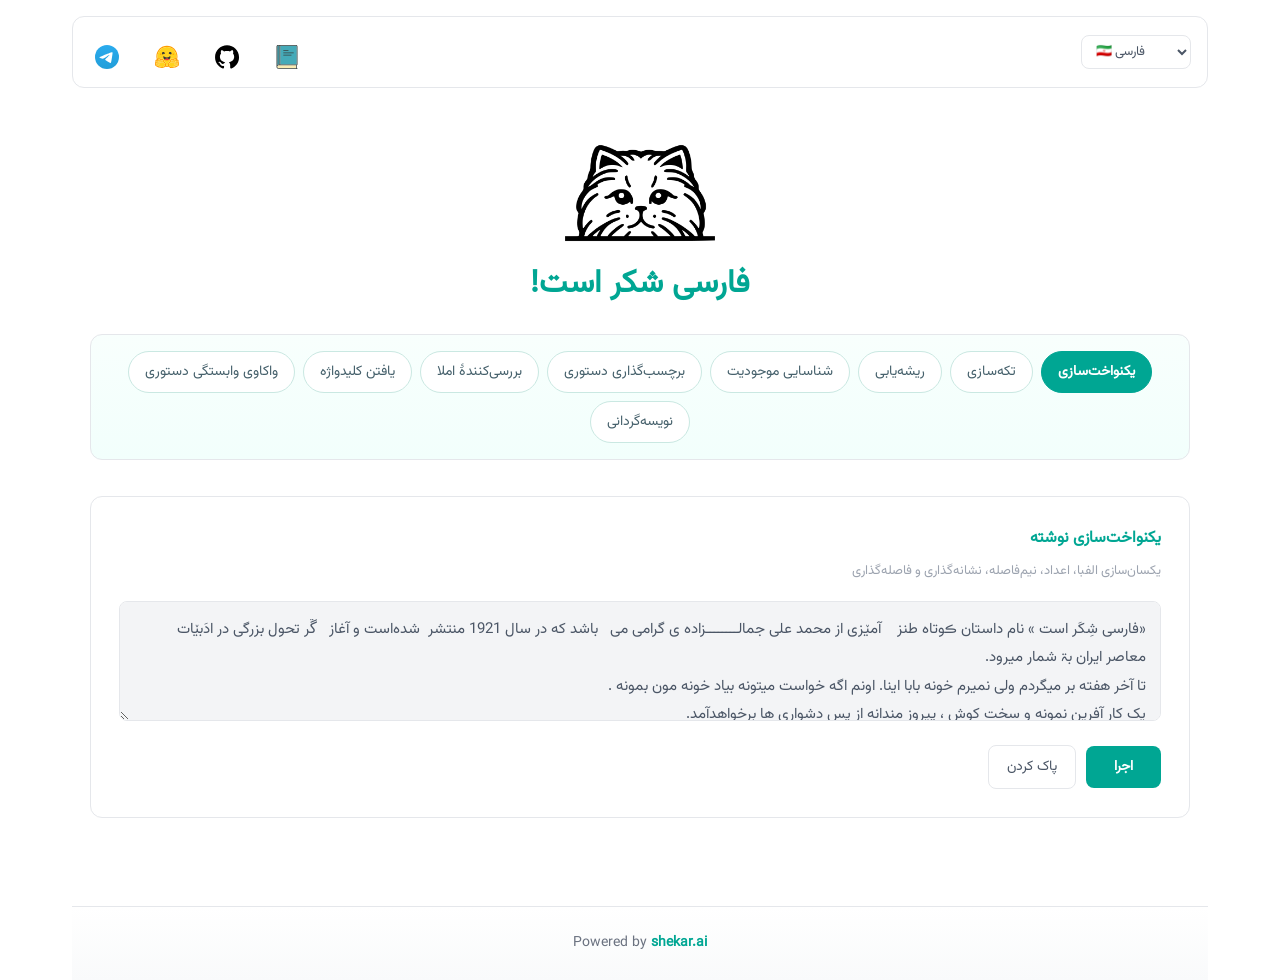
<file: shekar/data/statics/index.html>
<!DOCTYPE html>
<html lang="fa" dir="rtl">

<head>
  <meta charset="UTF-8" />
  <meta name="viewport" content="width=device-width, initial-scale=1.0" />
  <title>shekar.py</title>
  <link rel="icon" type="image/png" href="assets/favicon.png" />
  <link rel="stylesheet" href="styles.css" />
</head>

<body>

  <div class="page">

    <div class="topmenu">
      <div class="social-links">
        <a href="https://t.me/shekar_ai" target="_blank" aria-label="Telegram">
          <svg width="256" height="256" viewBox="0 0 1000 1000" version="1.1" xmlns="http://www.w3.org/2000/svg"
            xmlns:xlink="http://www.w3.org/1999/xlink">
            <defs>
              <linearGradient x1="50%" y1="0%" x2="50%" y2="99.2583404%" id="linearGradient-1">
                <stop stop-color="#2AABEE" offset="0%"></stop>
                <stop stop-color="#229ED9" offset="100%"></stop>
              </linearGradient>
            </defs>
            <g stroke="none" stroke-width="1" fill="none" fill-rule="evenodd">
              <circle id="Oval" fill="url(#linearGradient-1)" cx="500" cy="500" r="500"></circle>
              <path
                d="M226.328419,494.722069 C372.088573,431.216685 469.284839,389.350049 517.917216,369.122161 C656.772535,311.36743 685.625481,301.334815 704.431427,301.003532 C708.567621,300.93067 717.815839,301.955743 723.806446,306.816707 C728.864797,310.92121 730.256552,316.46581 730.922551,320.357329 C731.588551,324.248848 732.417879,333.113828 731.758626,340.040666 C724.234007,419.102486 691.675104,610.964674 675.110982,699.515267 C668.10208,736.984342 654.301336,749.547532 640.940618,750.777006 C611.904684,753.448938 589.856115,731.588035 561.733393,713.153237 C517.726886,684.306416 492.866009,666.349181 450.150074,638.200013 C400.78442,605.66878 432.786119,587.789048 460.919462,558.568563 C468.282091,550.921423 596.21508,434.556479 598.691227,424.000355 C599.00091,422.680135 599.288312,417.758981 596.36474,415.160431 C593.441168,412.561881 589.126229,413.450484 586.012448,414.157198 C581.598758,415.158943 511.297793,461.625274 375.109553,553.556189 C355.154858,567.258623 337.080515,573.934908 320.886524,573.585046 C303.033948,573.199351 268.692754,563.490928 243.163606,555.192408 C211.851067,545.013936 186.964484,539.632504 189.131547,522.346309 C190.260287,513.342589 202.659244,504.134509 226.328419,494.722069 Z"
                id="Path-3" fill="#FFFFFF"></path>
            </g>
          </svg>
        </a>

        <a href="https://huggingface.co/shekar-ai" target="_blank" aria-label="Hugging Face">
          <svg width="256" height="256" viewBox="0 0 256 256" fill="none" xmlns="http://www.w3.org/2000/svg">
            <path
              d="M230.721 172.7C230.183 170.673 229.313 168.75 228.146 167.008C228.396 166.091 228.587 165.159 228.714 164.217C229.543 158.241 227.471 152.77 223.567 148.537C221.452 146.225 219.185 144.698 216.784 143.761C218.36 137.018 219.157 130.117 219.161 123.193C219.161 120.03 218.982 116.932 218.682 113.88C218.526 112.356 218.337 110.836 218.115 109.32C217.428 104.847 216.408 100.431 215.064 96.11C214.183 93.2707 213.164 90.476 212.01 87.736C210.281 83.6782 208.262 79.75 205.969 75.982C204.465 73.475 202.827 71.0508 201.062 68.72C200.197 67.543 199.296 66.3938 198.358 65.274C195.58 61.898 192.561 58.7277 189.325 55.788C188.25 54.7997 187.145 53.8453 186.01 52.926C184.893 51.9943 183.751 51.0927 182.586 50.222C180.241 48.4766 177.818 46.8392 175.324 45.315C161.543 36.945 145.382 32.145 128.109 32.145C77.817 32.145 37.057 72.907 37.057 123.196C37.055 130.208 37.867 137.196 39.477 144.02C37.317 144.958 35.247 146.42 33.327 148.535C29.424 152.766 27.351 158.217 28.18 164.193C28.306 165.142 28.495 166.082 28.747 167.006C27.5811 168.749 26.7117 170.673 26.174 172.7C24.974 177.261 25.369 181.374 26.894 184.978C25.236 189.688 25.65 194.704 27.809 199.065C29.379 202.25 31.626 204.714 34.396 206.916C37.689 209.534 41.811 211.758 46.783 213.892C52.715 216.422 59.956 218.799 63.249 219.671C71.755 221.873 79.911 223.269 88.177 223.337C99.954 223.446 110.096 220.677 117.357 213.59C120.924 214.027 124.515 214.246 128.109 214.244C131.906 214.236 135.699 213.997 139.467 213.529C146.711 220.661 156.892 223.455 168.712 223.343C176.977 223.277 185.133 221.881 193.617 219.676C196.932 218.804 204.17 216.427 210.105 213.897C215.077 211.76 219.199 209.536 222.514 206.922C225.263 204.719 227.508 202.256 229.079 199.071C231.26 194.709 231.652 189.693 230.017 184.983C231.527 181.379 231.92 177.257 230.721 172.7ZM222.281 184.673C223.952 187.844 224.059 191.427 222.585 194.764C220.349 199.821 214.795 203.805 204.008 208.082C197.3 210.742 191.158 212.443 191.104 212.458C182.232 214.759 174.208 215.928 167.262 215.928C155.76 215.928 147.201 212.754 141.773 206.486C132.594 208.05 123.222 208.103 114.026 206.644C108.591 212.808 100.081 215.928 88.676 215.928C81.729 215.928 73.706 214.759 64.833 212.458C64.779 212.443 58.639 210.742 51.929 208.082C41.143 203.805 35.587 199.824 33.352 194.764C31.878 191.427 31.985 187.844 33.656 184.673C33.81 184.378 33.976 184.091 34.153 183.813C33.1516 182.309 32.4799 180.61 32.182 178.827C31.8842 177.045 31.967 175.22 32.425 173.472C33.089 170.949 34.46 168.851 36.322 167.344C35.425 165.87 34.8365 164.23 34.592 162.522C34.056 158.808 35.289 155.1 38.062 152.076C40.222 149.723 43.275 148.428 46.655 148.428H46.745C44.1965 140.259 42.9044 131.75 42.913 123.193C42.913 76.522 80.749 38.683 127.427 38.683C174.104 38.683 211.94 76.518 211.94 123.193C211.947 131.773 210.646 140.304 208.081 148.492C208.489 148.452 208.889 148.432 209.282 148.431C212.662 148.431 215.716 149.726 217.874 152.079C220.647 155.1 221.881 158.811 221.344 162.525C221.1 164.233 220.511 165.873 219.615 167.347C221.477 168.854 222.849 170.952 223.512 173.475C223.97 175.223 224.053 177.048 223.755 178.831C223.458 180.613 222.786 182.312 221.784 183.816C221.961 184.091 222.129 184.378 222.281 184.673Z"
              fill="white" />
            <path
              d="M221.784 183.816C222.786 182.312 223.458 180.613 223.756 178.831C224.053 177.048 223.97 175.223 223.512 173.475C222.848 170.952 221.476 168.854 219.615 167.347C220.512 165.873 221.1 164.233 221.344 162.525C221.881 158.811 220.648 155.103 217.874 152.079C215.716 149.726 212.662 148.431 209.282 148.431C208.889 148.431 208.489 148.452 208.081 148.492C210.643 140.304 211.942 131.774 211.933 123.195C211.933 76.5231 174.097 38.6851 127.424 38.6851C80.75 38.6851 42.9099 76.5191 42.9099 123.195C42.9015 131.752 44.1936 140.261 46.742 148.43H46.6519C43.2719 148.43 40.219 149.724 38.06 152.077C35.287 155.098 34.0529 158.81 34.5899 162.523C34.8346 164.231 35.4231 165.872 36.3199 167.346C34.4579 168.852 33.086 170.95 32.422 173.473C31.9642 175.222 31.8817 177.047 32.1799 178.83C32.4781 180.612 33.1501 182.312 34.1519 183.816C33.9739 184.094 33.8099 184.381 33.6549 184.676C31.9849 187.847 31.877 191.43 33.352 194.767C35.588 199.824 41.1419 203.808 51.9289 208.085C58.6359 210.745 64.779 212.446 64.833 212.461C73.705 214.762 81.729 215.931 88.675 215.931C100.081 215.931 108.591 212.811 114.026 206.647C123.222 208.106 132.594 208.052 141.773 206.489C147.201 212.757 155.76 215.931 167.262 215.931C174.208 215.931 182.232 214.762 191.103 212.461C191.158 212.446 197.298 210.745 204.008 208.085C214.795 203.808 220.35 199.824 222.585 194.767C224.059 191.43 223.952 187.847 222.281 184.676C222.129 184.379 221.961 184.091 221.784 183.816ZM110.137 196.997C109.669 197.815 109.168 198.614 108.635 199.391C107.23 201.448 105.382 203.02 103.237 204.188C99.1369 206.424 93.947 207.205 88.675 207.205C80.346 207.205 71.808 205.256 67.023 204.015C66.787 203.954 37.689 195.735 41.373 188.739C41.993 187.562 43.0129 187.092 44.2979 187.092C49.4849 187.092 58.9299 194.816 62.9889 194.816C63.8959 194.816 64.5359 194.43 64.7969 193.488C66.5269 187.284 38.5039 184.676 40.8639 175.692C41.2799 174.102 42.41 173.456 43.998 173.456C50.856 173.455 66.248 185.516 69.467 185.516C69.714 185.516 69.8909 185.443 69.9869 185.291C70.0009 185.268 70.015 185.246 70.028 185.222C71.539 182.727 70.6719 180.913 60.3209 174.573L59.3269 173.968C47.9359 167.074 39.9409 162.925 44.4879 157.975C45.0109 157.404 45.7529 157.151 46.6539 157.151C47.7219 157.151 49.0149 157.508 50.4389 158.108C56.4549 160.645 64.793 167.564 68.276 170.581C68.8239 171.057 69.3683 171.538 69.9089 172.022C69.9089 172.022 74.319 176.608 76.985 176.608C77.599 176.608 78.1199 176.366 78.4729 175.768C80.364 172.58 60.9099 157.838 59.8129 151.755C59.0689 147.634 60.3349 145.546 62.6749 145.546C63.7879 145.546 65.1459 146.02 66.6449 146.971C71.2949 149.922 80.2729 165.35 83.5599 171.352C84.6619 173.363 86.5429 174.213 88.2379 174.213C91.6009 174.213 94.2299 170.87 88.5459 166.622C80.0029 160.23 83.001 149.782 87.078 149.139C87.252 149.111 87.4279 149.097 87.6029 149.097C91.3109 149.097 92.9459 155.486 92.9459 155.486C92.9459 155.486 97.7399 167.524 105.975 175.753C113.447 183.222 114.491 189.351 110.137 196.997ZM136.766 198.407L136.339 198.458L135.611 198.541C135.228 198.581 134.844 198.619 134.459 198.654L134.084 198.688L133.741 198.717L133.255 198.756L132.718 198.795L132.182 198.83L132.063 198.838C131.923 198.846 131.783 198.855 131.641 198.862L131.462 198.872C131.296 198.881 131.13 198.889 130.962 198.896L130.381 198.921L129.854 198.939L129.502 198.949H129.323C129.213 198.949 129.104 198.955 128.994 198.956H128.82C128.71 198.956 128.601 198.956 128.491 198.961L128.043 198.967H127.418C126.927 198.967 126.437 198.962 125.949 198.952L125.553 198.943C125.44 198.943 125.327 198.938 125.216 198.934L124.796 198.922L124.275 198.902L123.805 198.881L123.684 198.876L123.237 198.853C123.112 198.846 122.989 198.84 122.865 198.831L122.576 198.814C122.213 198.791 121.85 198.766 121.487 198.738L121.107 198.707C120.947 198.695 120.787 198.68 120.628 198.666C120.441 198.65 120.254 198.632 120.067 198.614C119.754 198.585 119.441 198.553 119.128 198.519H119.113C123.683 188.324 121.372 178.802 112.137 169.575C106.08 163.526 102.051 154.594 101.215 152.633C99.5229 146.828 95.045 140.375 87.608 140.375C86.979 140.375 86.351 140.425 85.73 140.523C82.472 141.036 79.624 142.911 77.592 145.733C75.396 143.002 73.262 140.831 71.332 139.605C68.422 137.76 65.5179 136.824 62.6889 136.824C59.1579 136.824 56.0019 138.274 53.8019 140.904L53.7459 140.971C53.7039 140.798 53.6639 140.625 53.6229 140.451L53.6179 140.428C53.1992 138.638 52.8477 136.833 52.5639 135.016C52.5639 135.004 52.5639 134.992 52.5579 134.98C52.5359 134.843 52.5159 134.705 52.4949 134.568C52.4334 134.162 52.3757 133.755 52.3219 133.348C52.2979 133.163 52.2719 132.978 52.2489 132.793L52.1809 132.238C52.1589 132.053 52.1409 131.885 52.1209 131.709L52.115 131.665C52.0351 130.945 51.9651 130.225 51.9049 129.503L51.8829 129.226L51.8479 128.754C51.8379 128.625 51.8279 128.495 51.8209 128.365C51.8209 128.334 51.8159 128.304 51.8149 128.275C51.7895 127.913 51.7678 127.55 51.7499 127.187C51.7399 126.998 51.7299 126.81 51.7219 126.62L51.7019 126.124L51.6969 125.974L51.6809 125.517L51.6709 125.128C51.6709 124.973 51.6629 124.818 51.6609 124.663C51.6579 124.508 51.6539 124.338 51.6529 124.174C51.6509 124.01 51.6529 123.848 51.6479 123.685C51.6439 123.521 51.6479 123.358 51.6479 123.195C51.6479 81.3421 85.5789 47.4111 127.436 47.4111C169.292 47.4111 203.222 81.3411 203.222 123.195V124.174C203.222 124.337 203.217 124.501 203.214 124.663C203.214 124.798 203.208 124.931 203.204 125.068C203.204 125.188 203.199 125.309 203.195 125.425C203.195 125.578 203.186 125.731 203.181 125.884V125.896L203.16 126.427C203.153 126.582 203.147 126.738 203.139 126.893L203.134 127.003L203.107 127.499C203.048 128.562 202.967 129.623 202.866 130.683V130.696C202.849 130.87 202.832 131.044 202.813 131.218L202.768 131.629L202.679 132.433L202.628 132.84L202.565 133.319C202.542 133.493 202.519 133.668 202.493 133.841C202.467 134.036 202.438 134.23 202.409 134.424L202.34 134.883L202.258 135.403C202.23 135.576 202.2 135.748 202.168 135.92C202.135 136.093 202.109 136.265 202.079 136.437C202.019 136.781 201.956 137.125 201.89 137.468C201.789 137.981 201.686 138.493 201.58 139.005L201.47 139.512C201.434 139.681 201.395 139.851 201.357 140.02C199.224 137.947 196.399 136.818 193.284 136.818C190.457 136.818 187.55 137.753 184.641 139.598C182.711 140.824 180.578 142.996 178.381 145.726C176.346 142.904 173.498 141.029 170.242 140.516C169.621 140.418 168.993 140.368 168.364 140.368C160.925 140.368 156.45 146.821 154.757 152.626C153.917 154.587 149.887 163.519 143.825 169.577C134.596 178.775 132.268 188.254 136.766 198.407ZM215.007 177.998L214.977 178.087C214.901 178.288 214.813 178.484 214.714 178.674C214.639 178.814 214.558 178.95 214.47 179.082C214.303 179.331 214.12 179.569 213.921 179.793C213.875 179.845 213.831 179.897 213.779 179.948C213.707 180.025 213.634 180.101 213.559 180.175C212.213 181.509 210.161 182.679 207.841 183.752C207.578 183.871 207.311 183.99 207.042 184.11L206.774 184.229C206.595 184.308 206.416 184.386 206.228 184.463C206.049 184.541 205.863 184.619 205.677 184.695L205.119 184.925C203.814 185.462 202.477 185.974 201.173 186.479L200.615 186.696L200.064 186.912C199.697 187.055 199.335 187.198 198.979 187.341L198.448 187.555L197.926 187.768L197.67 187.876C197.499 187.947 197.332 188.018 197.165 188.089C193.328 189.736 190.567 191.411 191.147 193.489C191.163 193.548 191.181 193.604 191.201 193.659C191.253 193.813 191.324 193.958 191.413 194.095C191.465 194.176 191.525 194.253 191.592 194.323C192.274 195.032 193.515 194.92 195.08 194.357C195.3 194.276 195.519 194.192 195.736 194.104L195.872 194.048C196.23 193.896 196.609 193.726 196.996 193.542C197.093 193.496 197.191 193.452 197.289 193.401C199.203 192.465 201.372 191.205 203.524 190.058C204.385 189.593 205.258 189.152 206.142 188.733C208.18 187.774 210.096 187.094 211.636 187.094C212.359 187.094 212.997 187.242 213.529 187.582L213.618 187.641C213.952 187.876 214.232 188.178 214.441 188.528C214.482 188.595 214.522 188.666 214.561 188.739C215.322 190.184 214.685 191.68 213.194 193.147C211.763 194.556 209.537 195.937 207.007 197.215C206.819 197.31 206.631 197.405 206.44 197.498C198.91 201.196 189.049 203.981 188.912 204.016C186.284 204.697 182.526 205.591 178.292 206.26L177.666 206.358L177.563 206.373C177.089 206.445 176.614 206.512 176.138 206.574C175.655 206.639 175.167 206.698 174.676 206.753L174.586 206.763C172.806 206.968 171.019 207.104 169.228 207.169H169.202C168.554 207.192 167.907 207.204 167.259 207.204H166.512C165.524 207.191 164.538 207.146 163.553 207.07C163.53 207.07 163.505 207.07 163.482 207.064C163.129 207.037 162.777 207.004 162.425 206.965C162.06 206.926 161.696 206.882 161.333 206.833C161.094 206.801 160.856 206.765 160.618 206.726C160.376 206.687 160.134 206.647 159.893 206.605L159.564 206.543L159.539 206.538C159.192 206.472 158.847 206.399 158.503 206.319C158.303 206.274 158.104 206.23 157.907 206.176L157.788 206.146C157.69 206.122 157.595 206.096 157.498 206.07L157.445 206.056L157.137 205.966C157.025 205.935 156.913 205.901 156.801 205.868L156.762 205.857L156.471 205.768C156.361 205.734 156.251 205.698 156.142 205.662L155.874 205.573L155.677 205.504C155.487 205.437 155.298 205.368 155.111 205.296L154.933 205.226L154.786 205.168C154.502 205.054 154.22 204.935 153.941 204.81L153.756 204.72L153.725 204.706C153.659 204.675 153.594 204.644 153.528 204.617C153.399 204.555 153.271 204.491 153.144 204.426L153.105 204.407L152.921 204.31C152.594 204.139 152.274 203.957 151.96 203.764L151.788 203.658C151.702 203.605 151.616 203.55 151.532 203.494L151.308 203.346L151.067 203.18L150.923 203.077C150.771 202.969 150.622 202.857 150.476 202.742L150.243 202.563C150.15 202.488 150.058 202.412 149.967 202.335C149.89 202.272 149.815 202.206 149.74 202.14L149.734 202.135C149.653 202.064 149.574 201.993 149.495 201.92C149.417 201.849 149.339 201.777 149.263 201.704L149.254 201.695C149.174 201.619 149.096 201.542 149.019 201.463C148.942 201.385 148.863 201.307 148.788 201.227C148.713 201.148 148.636 201.067 148.562 200.984C148.488 200.902 148.42 200.827 148.35 200.746L148.327 200.719C148.259 200.641 148.192 200.562 148.126 200.481C147.983 200.31 147.844 200.135 147.71 199.956C147.575 199.776 147.443 199.592 147.314 199.405L147.191 199.221C147.027 198.981 146.867 198.739 146.712 198.493C146.596 198.316 146.483 198.138 146.373 197.957C146.302 197.844 146.234 197.73 146.166 197.618L146.138 197.572C146.073 197.462 146.009 197.354 145.947 197.245C145.911 197.186 145.877 197.127 145.845 197.066C145.812 197.004 145.774 196.941 145.739 196.878L145.682 196.779L145.647 196.715C145.58 196.595 145.514 196.474 145.45 196.352C145.42 196.298 145.391 196.244 145.36 196.192L145.271 196.019L145.181 195.848C144.956 195.398 144.743 194.942 144.543 194.48L144.472 194.311C144.426 194.198 144.383 194.086 144.337 193.975C144.315 193.921 144.293 193.868 144.274 193.814C144.167 193.537 144.067 193.257 143.975 192.975C143.942 192.874 143.91 192.775 143.88 192.675C143.808 192.448 143.743 192.219 143.685 191.988C143.614 191.719 143.551 191.448 143.498 191.175C143.487 191.12 143.476 191.065 143.467 191.012C143.415 190.745 143.373 190.476 143.34 190.206C143.332 190.153 143.326 190.1 143.32 190.047L143.303 189.885C143.281 189.673 143.264 189.46 143.254 189.247C143.254 189.193 143.249 189.139 143.247 189.087C143.242 188.981 143.24 188.875 143.239 188.769C143.183 184.496 145.345 180.388 149.968 175.767C158.203 167.54 162.997 155.501 162.997 155.501C162.997 155.501 163.126 154.996 163.394 154.269C163.431 154.168 163.47 154.064 163.514 153.955C163.67 153.548 163.846 153.148 164.041 152.758L164.08 152.683C164.246 152.351 164.428 152.027 164.624 151.712C164.67 151.639 164.714 151.567 164.765 151.494C164.912 151.277 165.067 151.065 165.23 150.86C165.319 150.749 165.416 150.639 165.513 150.532C165.552 150.49 165.59 150.448 165.631 150.408C166.108 149.915 166.653 149.513 167.27 149.299L167.348 149.273C167.4 149.256 167.452 149.24 167.505 149.225C167.566 149.209 167.627 149.195 167.69 149.182L167.719 149.176C167.849 149.15 167.981 149.133 168.114 149.124H168.125C168.194 149.124 168.264 149.117 168.335 149.117C168.424 149.117 168.507 149.117 168.594 149.126C168.684 149.134 168.773 149.144 168.863 149.158C169.605 149.276 170.311 149.718 170.919 150.4C171.15 150.66 171.358 150.94 171.54 151.236C171.66 151.428 171.773 151.631 171.88 151.845C171.923 151.934 171.964 152.016 172.004 152.104C172.108 152.33 172.202 152.56 172.284 152.795C172.479 153.345 172.626 153.911 172.723 154.487C172.807 154.992 172.857 155.502 172.873 156.013C172.881 156.286 172.881 156.563 172.873 156.842C172.819 158.14 172.553 159.421 172.086 160.634C172.044 160.745 171.997 160.857 171.952 160.969C171.86 161.195 171.759 161.417 171.65 161.634C171.569 161.799 171.484 161.965 171.392 162.13C171.332 162.24 171.269 162.35 171.206 162.46C171.045 162.734 170.871 163.006 170.684 163.277L170.571 163.439C170.129 164.055 169.637 164.633 169.099 165.167C168.569 165.698 168.001 166.189 167.4 166.637C166.798 167.083 166.233 167.577 165.711 168.114C164.208 169.691 163.858 171.083 164.196 172.138C164.25 172.304 164.321 172.465 164.407 172.617C164.508 172.791 164.628 172.951 164.764 173.097L164.817 173.152L164.871 173.206C164.925 173.258 164.982 173.309 165.043 173.359L165.103 173.407C165.248 173.519 165.402 173.619 165.563 173.707C165.61 173.732 165.652 173.757 165.705 173.781C165.879 173.866 166.058 173.939 166.242 173.998C166.293 174.015 166.344 174.03 166.396 174.046L166.461 174.063L166.551 174.087L166.628 174.106L166.712 174.124L166.795 174.141L166.874 174.154C166.932 174.164 166.992 174.174 167.052 174.181L167.109 174.19L167.213 174.2L167.277 174.207L167.382 174.214H167.444L167.554 174.22H167.9L167.999 174.214L168.113 174.207L168.252 174.194L168.382 174.179C168.412 174.179 168.442 174.171 168.472 174.165C168.872 174.107 169.264 174.001 169.639 173.849L169.798 173.782C169.887 173.743 169.977 173.702 170.059 173.658C170.235 173.57 170.406 173.47 170.57 173.361C170.799 173.211 171.015 173.043 171.217 172.858C171.265 172.815 171.312 172.769 171.358 172.725C171.381 172.703 171.403 172.682 171.425 172.658C171.469 172.613 171.514 172.569 171.558 172.52C171.878 172.168 172.155 171.78 172.383 171.363C174.34 167.804 176.391 164.298 178.534 160.849L178.828 160.378L179.125 159.907C179.273 159.668 179.423 159.433 179.572 159.199L179.722 158.965C180.22 158.185 180.726 157.41 181.241 156.641L181.546 156.185C182.158 155.278 182.768 154.396 183.373 153.558L183.674 153.143C184.332 152.236 185.017 151.348 185.728 150.482L186.01 150.144C186.057 150.088 186.1 150.032 186.151 149.978C186.244 149.868 186.337 149.761 186.428 149.657C186.474 149.604 186.517 149.552 186.566 149.5L186.834 149.198L186.968 149.051C187.103 148.906 187.235 148.767 187.365 148.634C187.455 148.544 187.538 148.455 187.624 148.371C188.131 147.853 188.69 147.388 189.293 146.985L189.433 146.895C189.567 146.805 189.706 146.721 189.848 146.645C192.212 145.303 194.169 145.204 195.296 146.331C195.978 147.013 196.356 148.144 196.335 149.718C196.335 149.787 196.335 149.857 196.33 149.929V150.006C196.33 150.078 196.324 150.15 196.318 150.223C196.318 150.313 196.308 150.402 196.299 150.492C196.29 150.581 196.285 150.649 196.276 150.729C196.276 150.751 196.272 150.774 196.268 150.798C196.262 150.867 196.253 150.938 196.243 151.009C196.243 151.03 196.243 151.052 196.235 151.074C196.224 151.169 196.21 151.263 196.194 151.357C196.183 151.447 196.168 151.531 196.152 151.619L196.126 151.768C196.1 151.91 196.067 152.05 196.026 152.188C195.948 152.447 195.854 152.7 195.743 152.946C195.588 153.284 195.417 153.613 195.229 153.933C195.125 154.111 195.018 154.286 194.907 154.459C194.793 154.638 194.673 154.819 194.549 155.002C194.233 155.454 193.905 155.897 193.564 156.33L193.408 156.527C192.852 157.22 192.278 157.899 191.686 158.562L191.499 158.772C191.247 159.053 190.991 159.336 190.729 159.62L190.532 159.834C190.401 159.977 190.264 160.12 190.132 160.264C190.001 160.407 189.864 160.552 189.726 160.697L189.315 161.13L188.898 161.566L188.478 162.002C188.196 162.294 187.913 162.586 187.628 162.878C183.573 167.037 179.301 171.182 177.855 173.766C177.758 173.934 177.671 174.108 177.593 174.285C177.387 174.755 177.301 175.157 177.36 175.482C177.379 175.589 177.416 175.691 177.471 175.785C177.552 175.926 177.651 176.056 177.766 176.172C177.819 176.224 177.875 176.272 177.934 176.316C178.232 176.528 178.591 176.637 178.957 176.627H179.071L179.188 176.618L179.305 176.605L179.402 176.591C179.415 176.589 179.429 176.587 179.442 176.583L179.531 176.566L179.554 176.561L179.653 176.54L179.688 176.531C179.723 176.522 179.757 176.513 179.792 176.503C179.827 176.493 179.875 176.48 179.917 176.466C180.093 176.413 180.265 176.35 180.434 176.278C180.523 176.242 180.61 176.203 180.696 176.161C180.741 176.141 180.786 176.12 180.828 176.098L180.962 176.032C181.282 175.866 181.594 175.685 181.898 175.491L182.031 175.401C182.076 175.373 182.121 175.344 182.164 175.312L182.297 175.223L182.368 175.174L182.56 175.039C182.739 174.916 182.906 174.789 183.075 174.66L183.09 174.648L183.359 174.44C183.726 174.15 184.074 173.858 184.39 173.583L184.6 173.399L184.619 173.381L184.729 173.284C184.987 173.052 185.217 172.836 185.408 172.658L185.487 172.581C185.556 172.516 185.619 172.455 185.676 172.403L185.788 172.292L185.828 172.253L185.839 172.242L185.956 172.125L186.03 172.048L186.039 172.041L186.074 172.009L186.118 171.969L186.132 171.956L186.169 171.922L186.373 171.743L186.487 171.641C186.548 171.588 186.607 171.534 186.666 171.479L186.802 171.358C186.827 171.338 186.851 171.316 186.876 171.294L187.019 171.169L187.229 170.984L187.341 170.887C187.776 170.509 188.305 170.052 188.913 169.537L189.162 169.326L189.573 168.981L189.994 168.63C190.544 168.173 191.136 167.688 191.762 167.185L192.173 166.855C192.523 166.576 192.882 166.292 193.246 166.006C193.393 165.891 193.542 165.776 193.694 165.662C194.066 165.373 194.44 165.086 194.817 164.803C195.675 164.155 196.56 163.506 197.456 162.874L197.84 162.606C198.109 162.421 198.377 162.235 198.645 162.054L198.888 161.89C199.367 161.565 199.853 161.248 200.343 160.939L200.586 160.786L200.827 160.636C201.069 160.486 201.309 160.339 201.548 160.196L201.787 160.053L202.265 159.775L202.734 159.506L202.829 159.454L203.2 159.25C203.355 159.166 203.509 159.085 203.663 159.006L203.892 158.888L204.115 158.776C204.193 158.739 204.27 158.7 204.346 158.663C204.848 158.415 205.36 158.187 205.88 157.979C206.021 157.919 206.161 157.865 206.3 157.818L206.71 157.674C206.833 157.633 206.953 157.594 207.068 157.559L207.108 157.547C207.17 157.527 207.232 157.509 207.293 157.493L207.311 157.488C207.439 157.451 207.566 157.419 207.691 157.389H207.7C208.054 157.304 208.414 157.243 208.777 157.206C208.944 157.189 209.111 157.18 209.279 157.181H209.363C209.475 157.181 209.583 157.188 209.69 157.199C209.739 157.199 209.788 157.209 209.836 157.215H209.856C209.904 157.221 209.952 157.228 210 157.239C210.047 157.248 210.095 157.256 210.141 157.267H210.156C210.203 157.277 210.245 157.289 210.294 157.303C210.548 157.374 210.79 157.484 211.012 157.628C211.121 157.699 211.223 157.779 211.317 157.868L211.344 157.894C211.362 157.91 211.379 157.927 211.395 157.944L211.444 157.997C211.846 158.418 212.178 158.901 212.428 159.427L212.466 159.517C212.551 159.717 212.618 159.924 212.666 160.135C212.808 160.781 212.753 161.455 212.508 162.07C212.415 162.318 212.302 162.557 212.169 162.785C211.858 163.309 211.489 163.796 211.07 164.237L210.981 164.332C210.848 164.472 210.71 164.612 210.565 164.752C210.501 164.815 210.434 164.877 210.367 164.94L210.162 165.129L210.055 165.224C209.797 165.454 209.532 165.677 209.263 165.893C209.1 166.025 208.936 166.154 208.77 166.281C208.184 166.729 207.587 167.161 206.979 167.578C206.612 167.83 206.242 168.077 205.869 168.321C204.95 168.924 204.021 169.512 203.083 170.084C201.115 171.294 198.934 172.588 196.609 173.995L196.007 174.36C195.348 174.762 194.726 175.146 194.14 175.512L193.845 175.697L193.287 176.055C192.917 176.292 192.548 176.531 192.179 176.77L191.882 176.966C191.737 177.06 191.593 177.156 191.449 177.252L191.308 177.342L190.876 177.633L190.647 177.79L190.379 177.976L190.13 178.149C189.713 178.444 189.325 178.725 188.968 178.992L188.834 179.094C188.624 179.253 188.416 179.415 188.211 179.58C187.902 179.829 187.62 180.067 187.367 180.296L187.243 180.409C187.172 180.474 187.102 180.539 187.035 180.603C186.989 180.648 186.946 180.693 186.898 180.736L186.834 180.8C186.691 180.944 186.551 181.091 186.416 181.242L186.35 181.318C186.203 181.488 186.075 181.651 185.963 181.81L185.913 181.881C185.825 182.009 185.744 182.141 185.671 182.277C185.652 182.311 185.635 182.345 185.618 182.379L185.569 182.481L185.536 182.555L185.515 182.605L185.498 182.65L185.475 182.711C185.413 182.88 185.37 183.056 185.345 183.234L185.337 183.296L185.331 183.354V183.669C185.331 183.695 185.331 183.721 185.338 183.749L185.343 183.797C185.343 183.823 185.349 183.848 185.353 183.876C185.357 183.902 185.364 183.949 185.372 183.986V183.991C185.379 184.026 185.386 184.06 185.395 184.095C185.404 184.13 185.413 184.17 185.424 184.206C185.443 184.277 185.467 184.347 185.492 184.417C185.508 184.459 185.523 184.5 185.54 184.541C185.54 184.549 185.546 184.558 185.55 184.566L185.586 184.647L185.636 184.758C185.69 184.873 185.749 184.985 185.813 185.094L185.879 185.208L185.947 185.322C185.959 185.341 185.973 185.359 185.988 185.376L186.01 185.399L186.035 185.422L186.061 185.442C186.099 185.469 186.14 185.49 186.183 185.505C186.206 185.513 186.23 185.519 186.254 185.525C186.831 185.655 188.017 185.178 189.593 184.346C189.682 184.298 189.78 184.248 189.875 184.196L190.355 183.934L190.589 183.804C190.756 183.715 190.926 183.614 191.1 183.515L191.417 183.336C193.5 182.137 195.988 180.597 198.56 179.093C198.801 178.952 199.043 178.811 199.285 178.672L199.771 178.361C200.335 178.038 200.902 177.719 201.471 177.404C202.188 177.01 202.91 176.626 203.639 176.254L204.115 176.013C204.431 175.857 204.744 175.705 205.053 175.557C205.651 175.273 206.256 175.003 206.868 174.748L207.203 174.612L207.243 174.596C209.018 173.893 210.627 173.459 211.929 173.459C212.21 173.456 212.492 173.48 212.769 173.528H212.778C212.867 173.544 212.948 173.562 213.031 173.582H213.046C213.259 173.636 213.466 173.713 213.662 173.812C213.937 173.954 214.184 174.143 214.393 174.371C214.489 174.477 214.574 174.592 214.649 174.714C214.789 174.929 214.899 175.162 214.978 175.406C215.01 175.501 215.038 175.594 215.067 175.693C215.278 176.45 215.257 177.253 215.007 177.998Z"
              fill="#FF9D00" />
            <path fill-rule="evenodd" clip-rule="evenodd"
              d="M203.21 123.685V123.194C203.21 81.34 169.292 47.411 127.435 47.411C85.5791 47.411 51.648 81.342 51.648 123.194V123.358C51.646 123.467 51.645 123.576 51.648 123.685C51.6529 123.848 51.6546 124.011 51.653 124.174L51.6581 124.534L51.661 124.663C51.661 124.723 51.6631 124.782 51.6651 124.842C51.6681 124.937 51.67 125.033 51.67 125.128L51.681 125.517L51.697 125.974L51.702 126.124L51.722 126.597V126.62C51.73 126.805 51.7401 126.989 51.7491 127.173L51.75 127.187C51.76 127.375 51.7701 127.564 51.7821 127.753C51.7921 127.927 51.802 128.101 51.815 128.275L51.8171 128.306C51.8258 128.455 51.8358 128.605 51.847 128.754L51.85 128.794L51.883 129.226L51.8861 129.254C51.8921 129.338 51.898 129.422 51.906 129.503C51.9658 130.224 52.0355 130.945 52.1151 131.664L52.12 131.709L52.181 132.238L52.2491 132.793L52.299 133.17L52.322 133.347C52.3753 133.755 52.433 134.162 52.495 134.568L52.4991 134.595L52.558 134.979C52.8435 136.808 53.1971 138.626 53.618 140.429L53.6231 140.451L53.655 140.586L53.746 140.971L53.802 140.904C56.002 138.274 59.158 136.824 62.689 136.824C65.519 136.824 68.4221 137.76 71.3321 139.605C73.2621 140.831 75.3961 143.002 77.5921 145.733C79.6241 142.911 82.4721 141.035 85.7301 140.523C86.3513 140.425 86.9792 140.376 87.6081 140.375C95.0441 140.375 99.523 146.828 101.215 152.633C102.051 154.594 106.08 163.526 112.156 169.568C121.392 178.795 123.703 188.316 119.132 198.511H119.148C119.459 198.546 119.772 198.578 120.087 198.607C120.274 198.625 120.46 198.643 120.648 198.659L120.714 198.665L121.127 198.7L121.507 198.73C121.869 198.758 122.232 198.784 122.596 198.807L122.885 198.824L123.114 198.838L123.256 198.846L123.703 198.869L123.825 198.874L124.294 198.895L124.816 198.915L125.235 198.927L125.305 198.929C125.394 198.933 125.483 198.936 125.572 198.936L125.668 198.939C126.258 198.953 126.847 198.96 127.437 198.959H128.063L128.51 198.954C128.62 198.949 128.729 198.949 128.84 198.949H129.014L129.165 198.945C129.224 198.943 129.283 198.941 129.343 198.941H129.522L129.873 198.932L130.401 198.914L130.982 198.888C131.15 198.882 131.316 198.873 131.482 198.865L131.661 198.854L131.927 198.84L132.083 198.831L132.201 198.823L132.738 198.788L133.274 198.749L133.761 198.71L134.103 198.681L134.479 198.647C135.107 198.591 135.733 198.525 136.359 198.45L136.786 198.399C132.287 188.247 134.616 178.767 143.813 169.577C149.876 163.519 153.905 154.587 154.745 152.625C156.438 146.821 160.914 140.368 168.352 140.368C168.981 140.368 169.61 140.418 170.231 140.516C173.486 141.028 176.334 142.904 178.369 145.726C180.566 142.996 182.699 140.823 184.63 139.597C187.539 137.753 190.445 136.817 193.272 136.817C196.388 136.817 199.212 137.947 201.345 140.02C201.384 139.851 201.422 139.682 201.459 139.512L201.568 139.006C201.607 138.821 201.646 138.636 201.683 138.451C201.749 138.124 201.815 137.797 201.878 137.467C201.944 137.125 202.007 136.781 202.067 136.437L202.098 136.251C202.117 136.141 202.135 136.031 202.156 135.92C202.19 135.748 202.218 135.576 202.246 135.402L202.257 135.336L202.328 134.883L202.398 134.424V134.42C202.449 134.081 202.497 133.742 202.542 133.403L202.553 133.319L202.616 132.841L202.667 132.433L202.757 131.629L202.792 131.306L202.801 131.218C202.82 131.044 202.838 130.87 202.854 130.696V130.682C202.867 130.544 202.881 130.405 202.893 130.266C202.964 129.478 203.024 128.686 203.072 127.891C203.081 127.761 203.088 127.63 203.096 127.499V127.493L203.122 127.002L203.128 126.892C203.144 126.56 203.158 126.228 203.169 125.896V125.884L203.174 125.754C203.179 125.645 203.183 125.535 203.183 125.425L203.185 125.381C203.189 125.278 203.193 125.172 203.193 125.067L203.196 124.977C203.199 124.872 203.202 124.768 203.202 124.663L203.204 124.574C203.207 124.441 203.21 124.307 203.21 124.174V123.685ZM108.638 199.391C114.64 190.59 114.214 183.984 105.98 175.754C97.7441 167.523 92.951 155.487 92.951 155.487C92.951 155.487 91.1621 148.496 87.0821 149.138C83.0021 149.78 80.0091 160.227 88.5521 166.622C97.0941 173.017 86.8521 177.353 83.5641 171.352C80.2761 165.35 71.299 149.923 66.645 146.972C61.991 144.021 58.718 145.675 59.815 151.757C60.36 154.776 65.4281 159.929 70.1631 164.743C74.9671 169.627 79.428 174.163 78.474 175.768C76.581 178.955 69.9141 172.023 69.9141 172.023C69.9141 172.023 49.038 153.025 44.494 157.976C40.304 162.539 46.765 166.418 56.7211 172.397C57.5671 172.905 58.4391 173.429 59.3321 173.969C70.7231 180.865 71.609 182.684 69.992 185.293C69.395 186.257 65.582 183.968 60.892 181.153C52.897 176.352 42.3551 170.023 40.8661 175.688C39.5781 180.591 47.334 183.595 54.368 186.32C60.228 188.59 65.5881 190.666 64.7991 193.484C63.9821 196.406 59.5531 193.969 54.7121 191.305C49.2771 188.314 43.3221 185.038 41.3731 188.735C37.6901 195.725 66.7831 203.954 67.0231 204.015C76.4231 206.453 100.295 211.619 108.638 199.391ZM147.303 199.391C141.301 190.59 141.727 183.984 149.962 175.754C158.197 167.523 162.99 155.487 162.99 155.487C162.99 155.487 164.779 148.496 168.859 149.138C172.939 149.78 175.932 160.227 167.39 166.622C158.847 173.017 169.089 177.353 172.377 171.352C175.666 165.35 184.637 149.923 189.291 146.972C193.945 144.021 197.22 145.675 196.122 151.757C195.578 154.776 190.509 159.929 185.774 164.744C180.97 169.628 176.509 174.163 177.462 175.768C179.355 178.955 186.027 172.019 186.027 172.019C186.027 172.019 206.902 153.022 211.448 157.973C215.637 162.535 209.176 166.415 199.219 172.394C198.348 172.917 197.478 173.441 196.609 173.966C185.218 180.862 184.332 182.681 185.948 185.289C186.546 186.254 190.359 183.964 195.048 181.149C203.044 176.349 213.586 170.019 215.075 175.685C216.364 180.588 208.607 183.592 201.573 186.317C195.713 188.587 190.353 190.663 191.141 193.481C191.957 196.402 196.385 193.965 201.225 191.301C206.66 188.31 212.616 185.032 214.564 188.732C218.248 195.726 189.15 203.947 188.915 204.007C179.515 206.453 155.643 211.619 147.303 199.391Z"
              fill="#FFD21E" />
            <path fill-rule="evenodd" clip-rule="evenodd"
              d="M152.047 102.567C153.229 102.985 154.108 104.257 154.944 105.468C156.074 107.104 157.126 108.627 158.74 107.769C160.644 106.756 162.205 105.202 163.225 103.302C164.246 101.402 164.681 99.2427 164.475 97.096C164.321 95.4908 163.813 93.9398 162.987 92.5548C162.161 91.1697 161.038 89.985 159.7 89.0862C158.361 88.1874 156.839 87.5968 155.245 87.3569C153.65 87.117 152.022 87.2339 150.478 87.699C148.934 88.1639 147.513 88.9653 146.316 90.0455C145.119 91.1257 144.176 92.4578 143.556 93.946C142.936 95.4342 142.653 97.0415 142.728 98.652C142.804 100.263 143.235 101.836 143.992 103.26C144.74 104.667 146.4 104.003 148.152 103.302C149.525 102.753 150.956 102.181 152.047 102.567ZM100.672 102.567C99.49 102.985 98.611 104.258 97.775 105.468C96.645 107.105 95.592 108.627 93.979 107.769C91.5845 106.501 89.7482 104.386 88.8278 101.838C87.9075 99.2895 87.9692 96.4896 89.0008 93.9841C90.0324 91.4786 91.9601 89.4471 94.408 88.2855C96.856 87.1239 99.6488 86.9156 102.242 87.701C104.307 88.3228 106.141 89.5427 107.513 91.2065C108.885 92.8704 109.732 94.9035 109.949 97.049C110.165 99.1945 109.74 101.356 108.728 103.26C107.979 104.667 106.319 104.003 104.567 103.303C103.193 102.753 101.764 102.181 100.672 102.567ZM144.099 149.318C152.242 142.903 155.233 132.429 155.233 125.977C155.233 120.877 151.802 122.482 146.309 125.202L145.999 125.355C140.957 127.852 134.245 131.177 126.877 131.177C119.508 131.177 112.796 127.852 107.755 125.354C102.084 122.545 98.527 120.783 98.527 125.978C98.527 132.634 101.709 143.563 110.443 149.912C111.596 147.573 113.219 145.497 115.211 143.813C117.202 142.129 119.52 140.874 122.018 140.126C122.89 139.866 123.788 141.367 124.707 142.904C125.594 144.386 126.501 145.902 127.423 145.902C128.406 145.902 129.371 144.408 130.314 142.95C131.299 141.425 132.26 139.94 133.189 140.237C137.864 141.738 141.775 144.993 144.099 149.318Z"
              fill="#32343D" />
            <path
              d="M144.097 149.317C139.856 152.659 134.219 154.9 126.878 154.9C119.981 154.9 114.587 152.922 110.443 149.911C111.596 147.572 113.219 145.495 115.211 143.812C117.202 142.128 119.52 140.873 122.018 140.125C123.73 139.614 125.545 145.901 127.423 145.901C129.433 145.901 131.37 139.655 133.189 140.236C137.863 141.738 141.773 144.993 144.097 149.317Z"
              fill="#FF323D" />
            <path fill-rule="evenodd" clip-rule="evenodd"
              d="M81.2 111.64C80.2312 112.288 79.1173 112.687 77.9572 112.801C76.7971 112.916 75.6267 112.742 74.55 112.295C73.6893 111.94 72.9072 111.418 72.2488 110.759C71.5903 110.101 71.0684 109.319 70.713 108.458C70.267 107.381 70.0935 106.211 70.2082 105.051C70.3228 103.891 70.7219 102.777 71.37 101.808C72.1488 100.642 73.2558 99.7333 74.5512 99.1967C75.8466 98.6601 77.272 98.5197 78.6471 98.7935C80.0223 99.0672 81.2853 99.7427 82.2764 100.734C83.2675 101.726 83.9422 102.99 84.215 104.365C84.4883 105.74 84.3477 107.165 83.8113 108.46C83.2748 109.755 82.3654 110.861 81.2 111.64ZM182.613 111.64C181.644 112.288 180.53 112.687 179.37 112.801C178.209 112.916 177.039 112.742 175.962 112.295C175.101 111.939 174.319 111.418 173.661 110.759C173.003 110.101 172.481 109.319 172.125 108.458C171.68 107.381 171.507 106.211 171.621 105.051C171.736 103.891 172.135 102.777 172.782 101.808C173.364 100.936 174.133 100.205 175.032 99.6658C175.931 99.1269 176.938 98.7942 177.981 98.6917C179.025 98.5891 180.078 98.7193 181.064 99.0728C182.051 99.4264 182.947 99.9944 183.688 100.736C184.68 101.727 185.355 102.99 185.628 104.365C185.902 105.74 185.761 107.165 185.224 108.46C184.687 109.755 183.779 110.861 182.613 111.64Z"
              fill="#FFAD03" />
          </svg>
        </a>

        <a href="https://github.com/amirivojdan/shekar" target="_blank" aria-label="GitHub">
          <svg width="128" height="128" viewBox="0 0 128 128" fill="none" xmlns="http://www.w3.org/2000/svg">
            <path
              d="M56.7937 84.9688C44.4187 83.4688 35.7 74.5625 35.7 63.0313C35.7 58.3438 37.3875 53.2813 40.2 49.9063C38.9812 46.8125 39.1687 40.25 40.575 37.5313C44.325 37.0625 49.3875 39.0313 52.3875 41.75C55.95 40.625 59.7 40.0625 64.2937 40.0625C68.8875 40.0625 72.6375 40.625 76.0125 41.6563C78.9187 39.0313 84.075 37.0625 87.825 37.5313C89.1375 40.0625 89.325 46.625 88.1062 49.8125C91.1062 53.375 92.7 58.1563 92.7 63.0313C92.7 74.5625 83.9812 83.2813 71.4187 84.875C74.6062 86.9375 76.7625 91.4375 76.7625 96.5938L76.7625 106.344C76.7625 109.156 79.1062 110.75 81.9187 109.625C98.8875 103.156 112.2 86.1875 112.2 65.1875C112.2 38.6563 90.6375 17 64.1062 17C37.575 17 16.2 38.6562 16.2 65.1875C16.2 86 29.4187 103.25 47.2312 109.719C49.7625 110.656 52.2 108.969 52.2 106.438L52.2 98.9375C50.8875 99.5 49.2 99.875 47.7 99.875C41.5125 99.875 37.8562 96.5 35.2312 90.2188C34.2 87.6875 33.075 86.1875 30.9187 85.9063C29.7937 85.8125 29.4187 85.3438 29.4187 84.7813C29.4187 83.6563 31.2937 82.8125 33.1687 82.8125C35.8875 82.8125 38.2312 84.5 40.6687 87.9688C42.5437 90.6875 44.5125 91.9063 46.8562 91.9063C49.2 91.9063 50.7 91.0625 52.8562 88.9063C54.45 87.3125 55.6687 85.9063 56.7937 84.9688Z"
              fill="black" />
          </svg>
        </a>
        <a href="https://lib.shekar.io" target="_blank" rel="noopener noreferrer" aria-label="Documentation">
          <svg version="1.0" xmlns="http://www.w3.org/2000/svg" xmlns:xlink="http://www.w3.org/1999/xlink"
               width="32" height="32" viewBox="0 0 64 64" xml:space="preserve">
            <g>
              <path fill="#F9EBB2" d="M56,62H10c-2.209,0-4-1.791-4-4s1.791-4,4-4h46V62z"/>
              <g>
                <path fill="#45AAB8" d="M6,4v49.537C7.062,52.584,8.461,52,10,52h2V2H8C6.896,2,6,2.896,6,4z"/>
                <path fill="#45AAB8" d="M56,2H14v50h42h2v-2V4C58,2.896,57.104,2,56,2z"/>
              </g>
              <g>
                <path fill="#394240" d="M60,52V4c0-2.211-1.789-4-4-4H8C5.789,0,4,1.789,4,4v54c0,3.313,2.687,6,6,6h49c0.553,0,1-0.447,1-1
                  s-0.447-1-1-1h-1v-8C59.104,54,60,53.104,60,52z M6,4c0-1.104,0.896-2,2-2h4v50h-2c-1.539,0-2.938,0.584-4,1.537V4z M56,62H10
                  c-2.209,0-4-1.791-4-4s1.791-4,4-4h46V62z M56,52H14V2h42c1.104,0,2,0.896,2,2v46v2H56z"/>
                <path fill="#394240" d="M43,26H23c-0.553,0-1,0.447-1,1s0.447,1,1,1h20c0.553,0,1-0.447,1-1S43.553,26,43,26z"/>
                <path fill="#394240" d="M49,20H23c-0.553,0-1,0.447-1,1s0.447,1,1,1h26c0.553,0,1-0.447,1-1S49.553,20,49,20z"/>
                <path fill="#394240" d="M23,16h12c0.553,0,1-0.447,1-1s-0.447-1-1-1H23c-0.553,0-1,0.447-1,1S22.447,16,23,16z"/>
              </g>
              <path opacity="0.2" fill="#231F20" d="M6,4v49.537C7.062,52.584,8.461,52,10,52h2V2H8C6.896,2,6,2.896,6,4z"/>
            </g>
          </svg>
        </a>
      </div>
      <select id="lang-select" class="lang-select">
        <option value="fa">🇮🇷 فارسی</option>
        <option value="en">🇬🇧 English</option>
        <option value="tg">🇹🇯 Тоҷикӣ</option>
      </select>
    </div>

    <main class="container">

      <div class="section-header">
        <img src="assets/shekar_logo.png" alt="Shekar Logo" class="hero-logo" />

        <h1 data-i18n="pageTitle">فارسی شکر است!</h1>

        <div class="toolkit-menu">

          <ul class="nav-tools" id="nav-tools">
            <li><button class="nav-tab active" data-tab="normalizer" data-i18n="tab_normalizer">یکنواخت‌سازی</button></li>
            <li><button class="nav-tab" data-tab="tokenizer" data-i18n="tab_tokenizer">تکه‌سازی</button></li>
            <li><button class="nav-tab" data-tab="stemmer" data-i18n="tab_stemmer">ریشه‌یابی</button></li>
            <li><button class="nav-tab" data-tab="ner" data-i18n="tab_ner">شناسایی موجودیت</button></li>
            <li><button class="nav-tab" data-tab="pos" data-i18n="tab_pos">برچسب‌گذاری دستوری</button></li>
            <li><button class="nav-tab" data-tab="spellchecker" data-i18n="tab_spellchecker">بررسی‌کنندهٔ املا</button></li>
            <li><button class="nav-tab" data-tab="keywords" data-i18n="tab_keywords">یافتن کلیدواژه</button></li>
            <li><button class="nav-tab" data-tab="dep_parsing" data-i18n="tab_dep_parsing">واکاوی وابستگی دستوری</button></li>
            <li><button class="nav-tab" data-tab="transliteration" data-i18n="tab_transliteration">نویسه‌گردانی</button></li>
          </ul>
        </div>
      </div>

      <div id="panel-normalizer" class="panel card">
        <div class="card-title" data-i18n="normalizer_title">یکنواخت‌سازی نوشته</div>
        <div class="card-desc" data-i18n="normalizer_desc">یکسان‌سازی الفبا، اعداد، نیم‌فاصله، نشانه‌گذاری و فاصله‌گذاری</div>
        <textarea id="input-normalizer" dir="rtl"
          data-i18n-placeholder="input_placeholder"
          placeholder="نوشته فارسی خود را اینجا وارد کنید…">«فارسی شِکَر است » نام داستان ڪوتاه طنز    آمێزی از محمد علی جمالــــــــزاده ی گرامی می   باشد که در سال 1921 منتشر  شده‌است و آغاز   ڱر تحول بزرگی در ادَبێات معاصر ایران بۃ شمار میرود.
تا آخر هفته بر میگردم ولی نمیرم خونه بابا اینا. اونم اگه خواست میتونه بیاد خونه مون بمونه .
یک کار آفرین نمونه و سخت کوش ، پیروز مندانه از پس دشواری ها برخواهدآمد.</textarea>
        <div class="actions">
          <button class="run-btn" data-i18n="run" data-tab="normalizer">اجرا</button>
          <button class="clear-btn" data-i18n="clear" data-tab="normalizer">پاک کردن</button>
          <div class="spinner" id="spinner-normalizer"></div>
          <span class="status" id="status-normalizer"></span>
        </div>
        <div class="error-msg" id="error-normalizer"></div>
        <div class="result-box" id="result-normalizer">
          <div style="display:flex; flex-direction:row; direction:ltr; background:var(--light-gray); border-radius:8px; overflow:hidden;">
            <div style="width:44px; flex-shrink:0; display:flex; justify-content:center; align-items:flex-start; padding-top:10px;">
              <button id="copy-normalizer" onclick="copyNormalizerResult()" title="کپی نتیجه" data-i18n-title="copy_tooltip" style="background:none; border:none; cursor:pointer; padding:4px; color:#aaa; display:flex; align-items:center;">
                <svg xmlns="http://www.w3.org/2000/svg" width="20" height="20" viewBox="0 0 24 24" fill="none" stroke="currentColor" stroke-width="2" stroke-linecap="round" stroke-linejoin="round">
                  <rect x="9" y="9" width="13" height="13" rx="2" ry="2"></rect>
                  <path d="M5 15H4a2 2 0 0 1-2-2V4a2 2 0 0 1 2-2h9a2 2 0 0 1 2 2v1"></path>
                </svg>
              </button>
            </div>
            <div class="result-text" id="output-normalizer" style="flex:1; background:transparent; border-radius:0;"></div>
          </div>
        </div>
      </div>

      <div id="panel-tokenizer" class="panel card" style="display:none">
        <div style="display:flex; justify-content:space-between; align-items:center;">
          <div class="card-title" style="margin:0;" data-i18n="tokenizer_title">تکه‌سازی (Tokenization)</div>
          <div class="model-select-row" style="display:flex; align-items:center; gap:0.5rem;">
            <label for="model-tokenizer" data-i18n="tokenizer_method">روش:</label>
            <select id="model-tokenizer" class="model-select" style="width:150px; padding:2px 6px; font-size:0.85rem;">
              <option value="word" data-i18n="tokenizer_word">واژه (Word)</option>
              <option value="sentence" data-i18n="tokenizer_sentence">گزاره (Sentence)</option>
            </select>
          </div>
        </div>
        <div class="card-desc" data-i18n="tokenizer_desc">جداسازی نوشته به واژه‌ها یا گزاره‌ها</div>
        <textarea id="input-tokenizer" dir="rtl"
          data-i18n-placeholder="input_placeholder"
          placeholder="نوشته فارسی خود را اینجا وارد کنید…">زبان فارسی میهن من است!</textarea>
        <div class="actions">
          <button class="run-btn" data-i18n="run" data-tab="tokenizer">اجرا</button>
          <button class="clear-btn" data-i18n="clear" data-tab="tokenizer">پاک کردن</button>
          <div class="spinner" id="spinner-tokenizer"></div>
          <span class="status" id="status-tokenizer"></span>
        </div>
        <div class="error-msg" id="error-tokenizer"></div>
        <div class="result-box" id="result-tokenizer">
          <div class="result-label" id="label-tokenizer" data-i18n="tokens_label">توکن‌ها</div>
          <div class="token-list" id="output-tokenizer"></div>
        </div>
      </div>

      <div id="panel-stemmer" class="panel card" style="display:none">
        <div style="display:flex; justify-content:space-between; align-items:center;">
          <div class="card-title" style="margin:0;" data-i18n="stemmer_title">ریشه‌یابی (Stemming/Lemmatization)</div>
          <div class="model-select-row" style="display:flex; align-items:center; gap:0.5rem;">
            <label for="model-stemmer" data-i18n="stemmer_method">روش:</label>
            <select id="model-stemmer" class="model-select" style="width:150px; padding:2px 6px; font-size:0.85rem;">
              <option value="stemmer">Stemmer</option>
              <option value="lemmatizer">Lemmatizer</option>
            </select>
          </div>
        </div>
        <div class="card-desc" data-i18n="stemmer_desc">یافتن ریشه یا بن هر واژه با زدودن وندهای واژه‌ساز</div>
        <textarea id="input-stemmer" dir="rtl"
          data-i18n-placeholder="input_placeholder"
          placeholder="نوشته فارسی خود را اینجا وارد کنید…">دانشجویان دانشگاه‌های بزرگ درخواست‌هایشان را فرستادند.</textarea>
        <div class="actions">
          <button class="run-btn" data-i18n="run" data-tab="stemmer">اجرا</button>
          <button class="clear-btn" data-i18n="clear" data-tab="stemmer">پاک کردن</button>
          <div class="spinner" id="spinner-stemmer"></div>
          <span class="status" id="status-stemmer"></span>
        </div>
        <div class="error-msg" id="error-stemmer"></div>
        <div class="result-box" id="result-stemmer">
          <div class="result-label" id="label-stemmer" data-i18n="stem_label">واژه ← ریشه</div>
          <div class="stem-grid" id="output-stemmer"></div>
        </div>
      </div>

      <div id="panel-ner" class="panel card" style="display:none">
        <div class="card-title" data-i18n="ner_title">شناسایی موجودیت‌های نام‌دار (NER)</div>
        <div class="card-desc" data-i18n="ner_desc">شناسایی نام‌ها، مکان‌ها، سازمان‌ها، تاریخ‌ها و رویدادها</div>
        <div class="legend">
          <div class="legend-item">
            <div class="legend-dot" style="background:#8b5cf6"></div><span data-i18n="ner_PER">شخص</span>
          </div>
          <div class="legend-item">
            <div class="legend-dot" style="background:#10b981"></div><span data-i18n="ner_LOC">مکان</span>
          </div>
          <div class="legend-item">
            <div class="legend-dot" style="background:#f59e0b"></div><span data-i18n="ner_ORG">سازمان</span>
          </div>
          <div class="legend-item">
            <div class="legend-dot" style="background:#ec4899"></div><span data-i18n="ner_DAT">تاریخ</span>
          </div>
          <div class="legend-item">
            <div class="legend-dot" style="background:#3b82f6"></div><span data-i18n="ner_EVE">رویداد</span>
          </div>
        </div>
        <textarea id="input-ner" dir="rtl"
          data-i18n-placeholder="input_placeholder"
          placeholder="نوشته فارسی خود را اینجا وارد کنید…">جلال خالقی‌مطلق، ایران‌شناس و ویراستکار نامدار شاهنامهٔ فردوسی، زادهٔ ۲۰ شهریور ۱۳۱۶ در تهران، در ۱۰ اسفند ۱۴۰۴ در آلمان درگذشت.</textarea>
        <div class="actions">
          <button class="run-btn" data-i18n="run" data-tab="ner">اجرا</button>
          <button class="clear-btn" data-i18n="clear" data-tab="ner">پاک کردن</button>
          <div class="spinner" id="spinner-ner"></div>
          <span class="status" id="status-ner"></span>
        </div>
        <div class="error-msg" id="error-ner"></div>
        <div class="result-box" id="result-ner">
          <div class="result-label" data-i18n="ner_result_label">موجودیت‌های شناسایی‌شده</div>
          <div class="ner-list" id="output-ner"></div>
        </div>
      </div>

      <div id="panel-pos" class="panel card" style="display:none">
        <div class="card-title" data-i18n="pos_title">برچسب‌گذاری دستوری (POS Tagging)</div>
        <div class="card-desc" data-i18n="pos_desc">تعیین نقش دستوری هر واژه: اسم، فعل، صفت، قید و …</div>
        <textarea id="input-pos" dir="rtl"
          data-i18n-placeholder="input_placeholder"
          placeholder="نوشته فارسی خود را اینجا وارد کنید…">دانشجویان در دانشگاه درس می‌خوانند.</textarea>
        <div class="actions">
          <button class="run-btn" data-i18n="run" data-tab="pos">اجرا</button>
          <button class="clear-btn" data-i18n="clear" data-tab="pos">پاک کردن</button>
          <div class="spinner" id="spinner-pos"></div>
          <span class="status" id="status-pos"></span>
        </div>
        <div class="error-msg" id="error-pos"></div>
        <div class="result-box" id="result-pos">
          <div class="result-label" data-i18n="pos_result_label">برچسب‌های دستوری</div>
          <div class="pos-list" id="output-pos"></div>
        </div>
      </div>

      <div id="panel-spellchecker" class="panel card" style="display:none">
        <div class="card-title" data-i18n="spellchecker_title">بررسی املای واژگان (Spell Checking)</div>
        <div class="card-desc" data-i18n="spellchecker_desc">بررسی‌کنندهٔ خودکار املای واژگان فارسی</div>
        <textarea id="input-spellchecker" dir="rtl"
          data-i18n-placeholder="input_placeholder"
          placeholder="نوشته فارسی خود را اینجا وارد کنید…">دییروز با پژنان به کتبخانه رفتیم.</textarea>
        <div class="btn-row">
          <button class="run-btn" data-i18n="run" data-tab="spellchecker">اجرا</button>
          <button class="clear-btn" data-i18n="clear" data-tab="spellchecker">پاک کردن</button>
          <div class="spinner" id="spinner-spellchecker"></div>
          <span class="status" id="status-spellchecker"></span>
        </div>
        <div class="error-msg" id="error-spellchecker"></div>
        <div class="result-box" id="result-spellchecker">
          <div class="result-label" data-i18n="spellchecker_result_label">نوشتهٔ ویراش‌شده</div>
          <div style="display:flex; flex-direction:row; direction:ltr; background:var(--light-gray); border-radius:8px; overflow:hidden;">
            <div style="width:44px; flex-shrink:0; display:flex; justify-content:center; align-items:flex-start; padding-top:10px;">
              <button id="copy-spellchecker" onclick="copySpellcheckerResult()" title="کپی نتیجه" data-i18n-title="copy_tooltip" style="background:none; border:none; cursor:pointer; padding:4px; color:#aaa; display:flex; align-items:center;">
                <svg xmlns="http://www.w3.org/2000/svg" width="20" height="20" viewBox="0 0 24 24" fill="none" stroke="currentColor" stroke-width="2" stroke-linecap="round" stroke-linejoin="round">
                  <rect x="9" y="9" width="13" height="13" rx="2" ry="2"></rect>
                  <path d="M5 15H4a2 2 0 0 1-2-2V4a2 2 0 0 1 2-2h9a2 2 0 0 1 2 2v1"></path>
                </svg>
              </button>
            </div>
            <div class="result-text" id="output-spellchecker" style="flex:1; background:transparent; border-radius:0;"></div>
          </div>
        </div>
      </div>

      <div id="panel-keywords" class="panel card" style="display:none">
        <div style="display:flex; justify-content:space-between; align-items:center;">
          <div class="card-title" style="margin:0;" data-i18n="keywords_title">یافتن کلیدواژه (Keywords Extraction)</div>
          <div class="model-select-row" style="display:flex; align-items:center; gap:0.5rem;">
            <label for="model-keywords" data-i18n="keywords_method">روش:</label>
            <select id="model-keywords" class="model-select" style="width:110px; padding:2px 6px; font-size:0.85rem;">
              <option value="rake">RAKE</option>
              <option value="textrank">TextRank</option>
            </select>
          </div>
        </div>
        <div class="card-desc" data-i18n="keywords_desc">شناسایی کلیدواژه‌های مهم از متن با الگوریتم‌های RAKE و TextRank</div>
        <textarea id="input-keywords" dir="rtl"
          data-i18n-placeholder="input_placeholder"
          placeholder="نوشته فارسی خود را اینجا وارد کنید…">زبان و ادبیات فارسی یکی از غنی‌ترین زبان‌های جهان است که تاریخی کهن و فرهنگی پربار دارد.</textarea>
        <div class="actions">
          <button class="run-btn" data-i18n="run" data-tab="keywords">اجرا</button>
          <button class="clear-btn" data-i18n="clear" data-tab="keywords">پاک کردن</button>
          <div class="spinner" id="spinner-keywords"></div>
          <span class="status" id="status-keywords"></span>
        </div>
        <div class="error-msg" id="error-keywords"></div>
        <div class="result-box" id="result-keywords">
          <div class="result-label" data-i18n="keywords_result_label">کلیدواژه‌ها</div>
          <div class="token-list" id="output-keywords"></div>
        </div>
      </div>

      <div id="panel-dep_parsing" class="panel card" style="display:none">
        <div class="card-title" data-i18n="dep_parsing_title">واکاوی وابستگی دستوری (Dependency Parsing)</div>
        <div class="card-desc" data-i18n="dep_parsing_desc">شناسایی وابستگی میان واژه‌ها و نمایش درخت دستوری</div>
        <textarea id="input-dep_parsing" dir="rtl"
          data-i18n-placeholder="input_placeholder"
          placeholder="نوشته فارسی خود را اینجا وارد کنید…">ما با آنچه می‌سازیم ایرانی هستیم.</textarea>
        <div class="actions">
          <button class="run-btn" data-i18n="run" data-tab="dep_parsing">اجرا</button>
          <button class="clear-btn" data-i18n="clear" data-tab="dep_parsing">پاک کردن</button>
          <div class="spinner" id="spinner-dep_parsing"></div>
          <span class="status" id="status-dep_parsing"></span>
        </div>
        <div class="error-msg" id="error-dep_parsing"></div>
        <div class="result-box" id="result-dep_parsing">

          <div class="dep-tree-wrap" id="output-dep_parsing"></div>
        </div>
      </div>

      <div id="panel-transliteration" class="panel card" style="display:none">
        <div style="display:flex; justify-content:space-between; align-items:center;">
          <div class="card-title" style="margin:0;" data-i18n="transliteration_title">نویسه‌گردانی</div>
          <div class="model-select-row" style="display:flex; align-items:center; gap:0.5rem;">
            <label for="dir-transliteration" data-i18n="transliteration_direction">جهت:</label>
            <select id="dir-transliteration" class="model-select" style="width:190px; padding:2px 6px; font-size:0.85rem;">
              <option value="fa2tg" data-i18n="transliteration_fa2tg">فارسی به تاجیکی</option>
              <option value="tg2fa" data-i18n="transliteration_tg2fa">تاجیکی به فارسی</option>
            </select>
          </div>
        </div>
        <div class="card-desc" data-i18n="transliteration_desc">تبدیل متن فارسی به تاجیکی و برعکس</div>
        <textarea id="input-transliteration" dir="rtl"
          placeholder="نوشته فارسی خود را اینجا وارد کنید…">زبان فارسی میهن ماست.</textarea>
        <div class="actions">
          <button class="run-btn" data-i18n="run" data-tab="transliteration">اجرا</button>
          <button class="clear-btn" data-i18n="clear" data-tab="transliteration">پاک کردن</button>
          <div class="spinner" id="spinner-transliteration"></div>
          <span class="status" id="status-transliteration"></span>
        </div>
        <div class="error-msg" id="error-transliteration"></div>
        <div class="result-box" id="result-transliteration">
          <div class="result-label" data-i18n="transliteration_result_label">نتیجهٔ برگردان</div>
          <div style="display:flex; flex-direction:row; direction:ltr; background:var(--light-gray); border-radius:8px; overflow:hidden;">
            <div style="width:44px; flex-shrink:0; display:flex; justify-content:center; align-items:flex-start; padding-top:10px;">
              <button id="copy-transliteration" onclick="copyTransliterationResult()" title="کپی نتیجه" data-i18n-title="copy_tooltip" style="background:none; border:none; cursor:pointer; padding:4px; color:#aaa; display:flex; align-items:center;">
                <svg xmlns="http://www.w3.org/2000/svg" width="20" height="20" viewBox="0 0 24 24" fill="none" stroke="currentColor" stroke-width="2" stroke-linecap="round" stroke-linejoin="round">
                  <rect x="9" y="9" width="13" height="13" rx="2" ry="2"></rect>
                  <path d="M5 15H4a2 2 0 0 1-2-2V4a2 2 0 0 1 2-2h9a2 2 0 0 1 2 2v1"></path>
                </svg>
              </button>
            </div>
            <div class="result-text" id="output-transliteration" style="flex:1; background:transparent; border-radius:0;"></div>
          </div>
        </div>
      </div>

    </main>

    <footer>
      Powered by <a href="https://shekar.ai" target="_blank">shekar.ai</a>
    </footer>

  </div>

  <script>
    // ─── Translations ──────────────────────────────────────────────────────────
    const LANGS = {
      fa: {
        dir: 'rtl', htmlLang: 'fa',
        pageTitle: 'فارسی شکر است!',
        docs: 'مستندات',
        tab_normalizer: 'یکنواخت‌سازی',
        tab_tokenizer: 'تکه‌سازی',
        tab_stemmer: 'ریشه‌یابی',
        tab_ner: 'شناسایی موجودیت',
        tab_pos: 'برچسب‌گذاری دستوری',
        tab_spellchecker: 'بررسی‌کنندهٔ املا',
        tab_keywords: 'یافتن کلیدواژه',
        tab_dep_parsing: 'واکاوی وابستگی دستوری',
        normalizer_title: 'یکنواخت‌سازی نوشته',
        normalizer_desc: 'یکسان‌سازی الفبا، اعداد، نیم‌فاصله، نشانه‌گذاری و فاصله‌گذاری',
        tokenizer_title: 'تکه‌سازی (Tokenization)',
        tokenizer_desc: 'جداسازی نوشته به واژه‌ها یا گزاره‌ها',
        tokenizer_method: 'روش:', tokenizer_word: 'واژه (Word)', tokenizer_sentence: 'گزاره (Sentence)',
        stemmer_title: 'ریشه‌یابی (Stemming/Lemmatization)',
        stemmer_desc: 'یافتن ریشه یا بن هر واژه با زدودن وندهای واژه‌ساز',
        stemmer_method: 'روش:',
        ner_title: 'شناسایی موجودیت‌های نام‌دار (NER)',
        ner_desc: 'شناسایی نام‌ها، مکان‌ها، سازمان‌ها، تاریخ‌ها و رویدادها',
        ner_result_label: 'موجودیت‌های شناسایی‌شده',
        ner_PER: 'شخص', ner_LOC: 'مکان', ner_ORG: 'سازمان', ner_DAT: 'تاریخ', ner_EVE: 'رویداد',
        pos_title: 'برچسب‌گذاری دستوری (POS Tagging)',
        pos_desc: 'تعیین نقش دستوری هر واژه: اسم، فعل، صفت، قید و …',
        pos_result_label: 'برچسب‌های دستوری',
        spellchecker_title: 'بررسی املای واژگان (Spell Checking)',
        spellchecker_desc: 'بررسی‌کنندهٔ خودکار املای واژگان فارسی',
        spellchecker_result_label: 'نوشتهٔ ویراش‌شده',
        keywords_title: 'یافتن کلیدواژه (Keywords Extraction)',
        keywords_desc: 'شناسایی کلیدواژه‌های مهم از متن با الگوریتم‌های RAKE و TextRank',
        keywords_method: 'روش:', keywords_result_label: 'کلیدواژه‌ها',
        dep_parsing_title: 'واکاوی وابستگی دستوری (Dependency Parsing)',
        dep_parsing_desc: 'شناسایی وابستگی میان واژه‌ها و نمایش درخت دستوری',
        tab_transliteration: 'نویسه‌گردانی',
        transliteration_title: 'نویسه‌گردانی (Transliteration)',
        transliteration_desc: 'تبدیل متن فارسی به تاجیکی و برعکس با استفاده از مدل ByT5',
        transliteration_direction: 'جهت:',
        transliteration_fa2tg: 'فارسی به تاجیکی',
        transliteration_tg2fa: 'تاجیکی به فارسی',
        transliteration_result_label: 'نتیجهٔ برگردان',
        transliteration_fa_placeholder: 'نوشته فارسی خود را اینجا وارد کنید…',
        transliteration_tg_placeholder: 'Матни тоҷикии худро дар ин ҷо ворид кунед…',
        run: 'اجرا', clear: 'پاک کردن', copy_tooltip: 'کپی نتیجه',
        input_placeholder: 'نوشته فارسی خود را اینجا وارد کنید…',
        processing: 'در حال پردازش…', done: 'انجام شد',
        done_ms: ms => `انجام شد (${ms} ms)`,
        error_prefix: 'خطا: ', server_error: 'خطای سرور',
        tokens_label: 'توکن‌ها', sentences_label: 'جمله‌ها',
        stem_label: 'واژه ← ریشه', lemma_label: 'واژه ← لِما',
        ner_empty: 'موجودیتی شناسایی نشد.', keywords_empty: 'کلیدواژه‌ای یافت نشد.', dep_empty: 'نتیجه‌ای یافت نشد.',
        NER: { PER: 'شخص', LOC: 'مکان', ORG: 'سازمان', DAT: 'تاریخ', EVE: 'رویداد' },
        POS: { NOUN: 'اسم', VERB: 'فعل', ADJ: 'صفت', ADV: 'قید', PRON: 'ضمیر',
               ADP: 'حرف اضافه', DET: 'حرف تعریف', CCONJ: 'پیوند همپایه', SCONJ: 'حرف ربط',
               NUM: 'عدد', AUX: 'فعل کمکی', PART: 'ادات', INTJ: 'ندا',
               PROPN: 'اسم خاص', PUNCT: 'نگارش', X: 'سایر', '_': '—' },
      },
      en: {
        dir: 'ltr', htmlLang: 'en',
        pageTitle: 'Persian is Sugar!',
        docs: 'Docs',
        tab_normalizer: 'Normalizer',
        tab_tokenizer: 'Tokenizer',
        tab_stemmer: 'Lemmatization',
        tab_ner: 'Named Entity Recognition',
        tab_pos: 'POS Tagging',
        tab_spellchecker: 'Spell Checker',
        tab_keywords: 'Keywords',
        tab_dep_parsing: 'Dependency Parsing',
        normalizer_title: 'Text Normalization',
        normalizer_desc: 'Unify alphabet, numbers, half-space, punctuation, and spacing',
        tokenizer_title: 'Tokenization',
        tokenizer_desc: 'Split text into words or sentences',
        tokenizer_method: 'Method:', tokenizer_word: 'Word', tokenizer_sentence: 'Sentence',
        stemmer_title: 'Stemming / Lemmatization',
        stemmer_desc: 'Find the root or base form of each word by removing affixes',
        stemmer_method: 'Method:',
        ner_title: 'Named Entity Recognition (NER)',
        ner_desc: 'Identify names, locations, organizations, dates, and events',
        ner_result_label: 'Recognized Entities',
        ner_PER: 'Person', ner_LOC: 'Location', ner_ORG: 'Organization', ner_DAT: 'Date', ner_EVE: 'Event',
        pos_title: 'Part-of-Speech Tagging (POS)',
        pos_desc: 'Determine the grammatical role of each word: noun, verb, adjective, adverb…',
        pos_result_label: 'POS Tags',
        spellchecker_title: 'Spell Checking',
        spellchecker_desc: 'Automatic spell checker for Persian words',
        spellchecker_result_label: 'Corrected Text',
        keywords_title: 'Keyword Extraction',
        keywords_desc: 'Extract important keywords using RAKE and TextRank algorithms',
        keywords_method: 'Method:', keywords_result_label: 'Keywords',
        dep_parsing_title: 'Dependency Parsing',
        dep_parsing_desc: 'Identify dependencies between words and display the dependency tree',
        tab_transliteration: 'Transliteration',
        transliteration_title: 'Transliteration',
        transliteration_desc: 'Convert Persian script to Tajik Cyrillic and vice versa using the ByT5 model',
        transliteration_direction: 'Direction:',
        transliteration_fa2tg: 'Persian → Tajik',
        transliteration_tg2fa: 'Tajik → Persian',
        transliteration_result_label: 'Transliteration Result',
        transliteration_fa_placeholder: 'Enter your Persian text here…',
        transliteration_tg_placeholder: 'Enter your Tajik text here…',
        run: 'Run', clear: 'Clear', copy_tooltip: 'Copy result',
        input_placeholder: 'Enter your Persian text here…',
        processing: 'Processing…', done: 'Done',
        done_ms: ms => `Done (${ms} ms)`,
        error_prefix: 'Error: ', server_error: 'Server error',
        tokens_label: 'Tokens', sentences_label: 'Sentences',
        stem_label: 'Word → Stem', lemma_label: 'Word → Lemma',
        ner_empty: 'No entities found.', keywords_empty: 'No keywords found.', dep_empty: 'No result found.',
        NER: { PER: 'Person', LOC: 'Location', ORG: 'Organization', DAT: 'Date', EVE: 'Event' },
        POS: { NOUN: 'Noun', VERB: 'Verb', ADJ: 'Adj', ADV: 'Adv', PRON: 'Pronoun',
               ADP: 'Adposition', DET: 'Determiner', CCONJ: 'Coord. Conj.', SCONJ: 'Sub. Conj.',
               NUM: 'Number', AUX: 'Auxiliary', PART: 'Particle', INTJ: 'Interjection',
               PROPN: 'Proper Noun', PUNCT: 'Punctuation', X: 'Other', '_': '—' },
      },
      tg: {
        dir: 'ltr', htmlLang: 'tg',
        pageTitle: 'Форсӣ шакар аст!',
        docs: 'Ҳуҷҷатҳо',
        tab_normalizer: 'Меъёрсозӣ',
        tab_tokenizer: 'Аломатсозӣ',
        tab_stemmer: 'Решаёбӣ',
        tab_ner: 'Шиносоии мавҷудият',
        tab_pos: 'Нишонагузории дастурӣ',
        tab_spellchecker: 'Санҷиши имло',
        tab_keywords: 'Калидвожаёбӣ',
        tab_dep_parsing: 'Таҳлили вобастагии дастурӣ',
        normalizer_title: 'Меъёрсозии матн',
        normalizer_desc: 'Якхелсозии алифбо, рақамҳо, нимфосила, нишонагузорӣ ва фосилагузорӣ',
        tokenizer_title: 'Аломатсозӣ (Tokenization)',
        tokenizer_desc: 'Тақсими матн ба калимаҳо ё ҷумлаҳо',
        tokenizer_method: 'Усул:', tokenizer_word: 'Калима (Word)', tokenizer_sentence: 'Ҷумла (Sentence)',
        stemmer_title: 'Решаёбӣ (Stemming/Lemmatization)',
        stemmer_desc: 'Ёфтани реша ё бунёди ҳар калима бо бартараф кардани пасвандҳо',
        stemmer_method: 'Усул:',
        ner_title: 'Шиносоии мавҷудиятҳои номдор (NER)',
        ner_desc: 'Шиносоии номҳо, макон‌ҳо, созмон‌ҳо, таърих‌ҳо ва рӯйдодҳо',
        ner_result_label: 'Мавҷудиятҳои шиносоишуда',
        ner_PER: 'Шахс', ner_LOC: 'Макон', ner_ORG: 'Созмон', ner_DAT: 'Таърих', ner_EVE: 'Рӯйдод',
        pos_title: 'Нишонагузории дастурӣ (POS Tagging)',
        pos_desc: 'Муайян кардани нақши дастурии ҳар калима: исм, феъл, сифат, қайд…',
        pos_result_label: 'Нишонаҳои дастурӣ',
        spellchecker_title: 'Санҷиши имлои калимаҳо (Spell Checking)',
        spellchecker_desc: 'Санҷандаи автоматии имлои калимаҳои форсӣ',
        spellchecker_result_label: 'Матни ислоҳшуда',
        keywords_title: 'Калидвожаёбӣ (Keywords Extraction)',
        keywords_desc: 'Шиносоии калидвожаҳои муҳим аз матн бо алгоритмҳои RAKE ва TextRank',
        keywords_method: 'Усул:', keywords_result_label: 'Калидвожаҳо',
        dep_parsing_title: 'Таҳлили вобастагии дастурӣ (Dependency Parsing)',
        dep_parsing_desc: 'Шиносоии вобастагӣ миёни калимаҳо ва намоиши дарахти дастурӣ',
        tab_transliteration: 'Транслитератсия',
        transliteration_title: 'Транслитератсия',
        transliteration_desc: 'Табдили хати форсӣ ба тоҷикии кириллӣ ва баракс бо истифода аз модели ByT5',
        transliteration_direction: 'Самт:',
        transliteration_fa2tg: 'Форсӣ → Тоҷикӣ',
        transliteration_tg2fa: 'Тоҷикӣ → Форсӣ',
        transliteration_result_label: 'Натиҷаи транслитератсия',
        transliteration_fa_placeholder: 'نوشته فارسی خود را اینجا وارد کنید…',
        transliteration_tg_placeholder: 'Матни тоҷикии худро дар ин ҷо ворид кунед…',
        run: 'Иҷро', clear: 'Тоза кардан', copy_tooltip: 'Нусхабардорӣ',
        input_placeholder: 'Матни форсии худро дар ин ҷо ворид кунед…',
        processing: 'Коркунон…', done: 'Анҷом ёфт',
        done_ms: ms => `Анҷом ёфт (${ms} ms)`,
        error_prefix: 'Хато: ', server_error: 'Хатои сервер',
        tokens_label: 'Аломатҳо', sentences_label: 'Ҷумлаҳо',
        stem_label: 'Калима → Реша', lemma_label: 'Калима → Лема',
        ner_empty: 'Мавҷудияте ёфт нашуд.', keywords_empty: 'Калидвожае ёфт нашуд.', dep_empty: 'Натиҷае ёфт нашуд.',
        NER: { PER: 'Шахс', LOC: 'Макон', ORG: 'Созмон', DAT: 'Таърих', EVE: 'Рӯйдод' },
        POS: { NOUN: 'Исм', VERB: 'Феъл', ADJ: 'Сифат', ADV: 'Қайд', PRON: 'Замир',
               ADP: 'Пешоянд', DET: 'Артикл', CCONJ: 'Пайвандаки ҳамоҳанг', SCONJ: 'Пайвандак',
               NUM: 'Рақам', AUX: 'Феъли ёрдамӣ', PART: 'Адот', INTJ: 'Нидо',
               PROPN: 'Исми хос', PUNCT: 'Нишонаи нақтагузорӣ', X: 'Дигар', '_': '—' },
      },
    };

    let currentLang = 'fa';

    function applyLang(lang) {
      const t = LANGS[lang];
      if (!t) return;
      currentLang = lang;
      document.documentElement.lang = t.htmlLang;
      document.documentElement.dir = t.dir;
      document.querySelectorAll('[data-i18n]').forEach(el => {
        const key = el.getAttribute('data-i18n');
        if (t[key] != null && typeof t[key] !== 'function' && typeof t[key] !== 'object')
          el.textContent = t[key];
      });
      document.querySelectorAll('[data-i18n-placeholder]').forEach(el => {
        const key = el.getAttribute('data-i18n-placeholder');
        if (t[key] != null) el.placeholder = t[key];
      });
      document.querySelectorAll('[data-i18n-title]').forEach(el => {
        const key = el.getAttribute('data-i18n-title');
        if (t[key] != null) el.title = t[key];
      });
      document.getElementById('lang-select').value = lang;
      try { localStorage.setItem('shekar-lang', lang); } catch(e) {}
      updateTransliterationDir();
    }

    document.getElementById('lang-select').addEventListener('change', e => applyLang(e.target.value));

    document.getElementById('nav-tools').addEventListener('click', e => {
      const btn = e.target.closest('.nav-tab');
      if (!btn) return;
      document.querySelectorAll('.nav-tab').forEach(t => t.classList.remove('active'));
      document.querySelectorAll('.panel').forEach(p => p.style.display = 'none');
      btn.classList.add('active');
      document.getElementById('panel-' + btn.dataset.tab).style.display = '';
    });

    document.querySelectorAll('.run-btn').forEach(btn =>
      btn.addEventListener('click', () => runTask(btn.dataset.tab))
    );
    document.querySelectorAll('.clear-btn').forEach(btn =>
      btn.addEventListener('click', () => {
        const t = btn.dataset.tab;
        document.getElementById('input-' + t).value = '';
        document.getElementById('result-' + t).classList.remove('visible');
        document.getElementById('error-' + t).classList.remove('visible');
        document.getElementById('status-' + t).textContent = '';
      })
    );

    async function runTask(tab) {
      const text = document.getElementById('input-' + tab).value.trim();
      if (!text) return;

      const L = LANGS[currentLang];
      const btn = document.querySelector(`.run-btn[data-tab="${tab}"]`);
      const spinner = document.getElementById('spinner-' + tab);
      const statusEl = document.getElementById('status-' + tab);
      const errorEl = document.getElementById('error-' + tab);
      const resultBox = document.getElementById('result-' + tab);

      btn.disabled = true;
      spinner.classList.add('visible');
      statusEl.textContent = L.processing;
      errorEl.classList.remove('visible');
      resultBox.classList.remove('visible');

      try {
        const payload = { text };
        if (tab === 'tokenizer') payload.model = document.getElementById('model-tokenizer').value;
        if (tab === 'keywords') payload.model = document.getElementById('model-keywords').value;
        if (tab === 'stemmer') payload.model = document.getElementById('model-stemmer').value;
        if (tab === 'transliteration') payload.direction = document.getElementById('dir-transliteration').value;
        const res = await fetch('/api/' + tab, {
          method: 'POST',
          headers: { 'Content-Type': 'application/json' },
          body: JSON.stringify(payload)
        });
        if (!res.ok) {
          const err = await res.json().catch(() => ({ error: L.server_error }));
          throw new Error(err.error || L.server_error);
        }
        const data = await res.json();
        renderResult(tab, data);
        resultBox.classList.add('visible');
        statusEl.textContent = data.elapsed_ms != null ? L.done_ms(data.elapsed_ms) : L.done;
      } catch (err) {
        errorEl.textContent = L.error_prefix + err.message;
        errorEl.classList.add('visible');
        statusEl.textContent = '';
      } finally {
        btn.disabled = false;
        spinner.classList.remove('visible');
      }
    }

    function renderResult(tab, data) {
      const L = LANGS[currentLang];
      if (tab === 'normalizer') {
        document.getElementById('output-normalizer').textContent = data.result;
      } else if (tab === 'tokenizer') {
        const model = document.getElementById('model-tokenizer').value;
        document.getElementById('label-tokenizer').textContent = model === 'sentence' ? L.sentences_label : L.tokens_label;
        const el = document.getElementById('output-tokenizer');
        el.innerHTML = '';
        if (model === 'sentence') {
          (data.tokens || []).forEach((sent, i) => {
            const item = document.createElement('div');
            item.className = 'stem-item';
            item.innerHTML = `<span class="stem-word" style="min-width:1.5rem;text-align:center;">${i + 1}</span><span class="stem-arrow">↓</span><span class="stem-result" style="flex:1;">${sent}</span>`;
            el.appendChild(item);
          });
        } else {
          (data.tokens || []).forEach(tok => {
            const chip = document.createElement('span');
            chip.className = 'chip';
            chip.textContent = tok;
            el.appendChild(chip);
          });
        }
      } else if (tab === 'stemmer') {
        const model = document.getElementById('model-stemmer').value;
        document.getElementById('label-stemmer').textContent = model === 'lemmatizer' ? L.lemma_label : L.stem_label;
        const el = document.getElementById('output-stemmer');
        el.innerHTML = '';
        (data.stems || []).forEach(([word, stem]) => {
          const item = document.createElement('div');
          item.className = 'stem-item';
          item.innerHTML = `<span class="stem-word">${word}</span><span class="stem-arrow">↓</span><span class="stem-result">${stem}</span>`;
          el.appendChild(item);
        });
      } else if (tab === 'ner') {
        const el = document.getElementById('output-ner');
        el.innerHTML = '';
        if (!data.entities || data.entities.length === 0) {
          el.innerHTML = `<span class="empty-msg">${L.ner_empty}</span>`;
          return;
        }
        data.entities.forEach(([text, label]) => {
          const item = document.createElement('div');
          item.className = `ner-item border-${label}`;
          item.innerHTML = `<span class="ner-text">${text}</span><span class="ner-tag tag-${label}">${L.NER[label] || label}</span>`;
          el.appendChild(item);
        });
      } else if (tab === 'pos') {
        const el = document.getElementById('output-pos');
        el.innerHTML = '';
        (data.tags || []).forEach(([word, tag]) => {
          const item = document.createElement('div');
          item.className = 'pos-item';
          item.innerHTML = `<span class="pos-word">${word}</span><span class="pos-tag">${L.POS[tag] || tag}</span>`;
          el.appendChild(item);
        });
      } else if (tab === 'spellchecker') {
        document.getElementById('output-spellchecker').textContent = data.corrected;
      } else if (tab === 'keywords') {
        const el = document.getElementById('output-keywords');
        el.innerHTML = '';
        if (!data.keywords || data.keywords.length === 0) {
          el.innerHTML = `<span class="empty-msg">${L.keywords_empty}</span>`;
          return;
        }
        data.keywords.forEach(kw => {
          const chip = document.createElement('span');
          chip.className = 'chip';
          chip.textContent = kw;
          el.appendChild(chip);
        });
      } else if (tab === 'dep_parsing') {
        const el = document.getElementById('output-dep_parsing');
        el.innerHTML = buildDepTreeSVG(data.tokens || []);
      } else if (tab === 'transliteration') {
        document.getElementById('output-transliteration').textContent = data.result;
      }
    }

    function escXml(s) {
      return String(s).replace(/&/g, '&amp;').replace(/</g, '&lt;').replace(/>/g, '&gt;').replace(/"/g, '&quot;');
    }

    function buildDepTreeSVG(tokens) {
      if (!tokens.length) return `<span class="empty-msg">${LANGS[currentLang].dep_empty}</span>`;

      const BOX_W = 86, BOX_H = 36, H_GAP = 14;
      const LEVEL_H = 46, ARC_TOP = 26, PAD = 20, PAD_BOT = 14;
      const PAL = ['#00A693','#6366f1','#f59e0b','#ec4899','#10b981','#3b82f6','#8b5cf6','#ef4444'];

      const n = tokens.length;
      const totalW = n * BOX_W + (n - 1) * H_GAP + 2 * PAD;

      // RTL: token index 0 is rightmost
      function cx(i) { return totalW - PAD - i * (BOX_W + H_GAP) - BOX_W / 2; }

      // Build non-ROOT arcs and assign levels
      const arcs = tokens
        .map((t, i) => ({ from: i, to: t.head - 1, deprel: t.deprel }))
        .filter(a => a.to >= 0)
        .sort((a, b) => Math.abs(a.from - a.to) - Math.abs(b.from - b.to));

      const levelBuckets = [];
      const arcLevels = arcs.map(arc => {
        const l = Math.min(arc.from, arc.to), r = Math.max(arc.from, arc.to);
        for (let lv = 0; lv < levelBuckets.length; lv++) {
          const ok = !levelBuckets[lv].some(a => {
            const al = Math.min(a.from, a.to), ar = Math.max(a.from, a.to);
            return l <= ar && r >= al;
          });
          if (ok) { levelBuckets[lv].push(arc); return lv + 1; }
        }
        levelBuckets.push([arc]);
        return levelBuckets.length;
      });

      const maxLevel = arcLevels.length ? Math.max(...arcLevels) : 0;
      const yBase = ARC_TOP + maxLevel * LEVEL_H;
      const svgH = yBase + BOX_H + PAD_BOT + 4;

      const parts = [];
      const markerId = 'dep-arr-' + Date.now();
      parts.push(`<svg width="${totalW}" height="${svgH}" xmlns="http://www.w3.org/2000/svg">`);
      parts.push(`<defs><marker id="${markerId}" markerWidth="8" markerHeight="6" refX="7" refY="3" orient="auto"><path d="M0,0 L8,3 L0,6 Z" fill="#00A693"/></marker></defs>`);

      // Arcs
      arcs.forEach((arc, idx) => {
        const level = arcLevels[idx];
        const color = PAL[(idx) % PAL.length];
        const x1 = cx(arc.from), x2 = cx(arc.to);
        const yPeak = yBase - level * LEVEL_H;
        const midX = (x1 + x2) / 2;
        // Actual bezier midpoint y at t=0.5: 0.25*yBase + 0.75*yPeak
        const arcMidY = 0.25 * yBase + 0.75 * yPeak;
        // Cubic bezier: tangent is vertical at endpoints → arrowhead points straight down
        parts.push(`<path d="M ${x1} ${yBase} C ${x1} ${yPeak}, ${x2} ${yPeak}, ${x2} ${yBase}" fill="none" stroke="${color}" stroke-width="1.5" marker-end="url(#${markerId})"/>`);
        parts.push(`<text x="${midX}" y="${arcMidY - 4}" text-anchor="middle" font-size="9.5" fill="${color}" font-family="'Courier New',monospace" font-weight="600">${escXml(arc.deprel)}</text>`);
      });

      // Word boxes
      tokens.forEach((t, i) => {
        const x = cx(i), yBox = yBase + 4;
        const isRoot = t.head === 0;
        parts.push(`<rect x="${x - BOX_W / 2}" y="${yBox}" width="${BOX_W}" height="${BOX_H}" rx="7" fill="${isRoot ? '#e6faf8' : '#f9fafb'}" stroke="${isRoot ? '#00A693' : '#d1d5db'}" stroke-width="${isRoot ? 2 : 1}"/>`);
        parts.push(`<text x="${x}" y="${yBox + 23}" text-anchor="middle" font-size="13" fill="#111827" font-family="Vazirmatn,sans-serif">${escXml(t.word)}</text>`);
      });

      // ROOT indicators
      tokens.forEach((t, i) => {
        if (t.head !== 0) return;
        const x = cx(i);
        parts.push(`<text x="${x}" y="13" text-anchor="middle" font-size="10" fill="#00A693" font-weight="bold" font-family="'Courier New',monospace">ROOT</text>`);
        parts.push(`<line x1="${x}" y1="17" x2="${x}" y2="${yBase + 4}" stroke="#00A693" stroke-width="1.5" stroke-dasharray="4,3"/>`);
      });

      parts.push('</svg>');
      return parts.join('');
    }

    const COPY_ICON = `<svg xmlns="http://www.w3.org/2000/svg" width="22" height="22" viewBox="0 0 24 24" fill="none" stroke="currentColor" stroke-width="2" stroke-linecap="round" stroke-linejoin="round"><rect x="9" y="9" width="13" height="13" rx="2" ry="2"></rect><path d="M5 15H4a2 2 0 0 1-2-2V4a2 2 0 0 1 2-2h9a2 2 0 0 1 2 2v1"></path></svg>`;
    const CHECK_ICON = `<svg xmlns="http://www.w3.org/2000/svg" width="22" height="22" viewBox="0 0 24 24" fill="none" stroke="#4caf50" stroke-width="2.5" stroke-linecap="round" stroke-linejoin="round"><polyline points="20 6 9 17 4 12"></polyline></svg>`;

    function copySpellcheckerResult() {
      const text = document.getElementById('output-spellchecker').textContent;
      if (!text) return;
      navigator.clipboard.writeText(text).then(() => {
        const btn = document.getElementById('copy-spellchecker');
        btn.innerHTML = CHECK_ICON;
        setTimeout(() => { btn.innerHTML = COPY_ICON; }, 1500);
      });
    }

    function copyNormalizerResult() {
      const text = document.getElementById('output-normalizer').textContent;
      if (!text) return;
      navigator.clipboard.writeText(text).then(() => {
        const btn = document.getElementById('copy-normalizer');
        btn.innerHTML = CHECK_ICON;
        setTimeout(() => { btn.innerHTML = COPY_ICON; }, 1500);
      });
    }

    function copyTransliterationResult() {
      const text = document.getElementById('output-transliteration').textContent;
      if (!text) return;
      navigator.clipboard.writeText(text).then(() => {
        const btn = document.getElementById('copy-transliteration');
        btn.innerHTML = CHECK_ICON;
        setTimeout(() => { btn.innerHTML = COPY_ICON; }, 1500);
      });
    }

    const TRANSLITERATION_EXAMPLES = {
      fa2tg: 'زبان فارسی مهن ماست.',
      tg2fa: 'Забони форсӣ меҳани мост.',
    };

    function updateTransliterationDir(resetExample = false) {
      const dir = document.getElementById('dir-transliteration').value;
      const ta = document.getElementById('input-transliteration');
      const out = document.getElementById('output-transliteration');
      const L = LANGS[currentLang];
      if (dir === 'fa2tg') {
        ta.dir = 'rtl';
        ta.placeholder = L.transliteration_fa_placeholder || L.input_placeholder;
        out.style.direction = 'ltr';
        out.style.textAlign = 'left';
      } else {
        ta.dir = 'ltr';
        ta.placeholder = L.transliteration_tg_placeholder || L.input_placeholder;
        out.style.direction = 'rtl';
        out.style.textAlign = 'right';
      }
      if (resetExample) {
        ta.value = TRANSLITERATION_EXAMPLES[dir];
        document.getElementById('result-transliteration').classList.remove('visible');
        document.getElementById('error-transliteration').classList.remove('visible');
        document.getElementById('status-transliteration').textContent = '';
      }
    }

    document.getElementById('dir-transliteration').addEventListener('change', () => updateTransliterationDir(true));

    // Initialize language from saved preference or default to Persian
    (function () {
      let saved = 'fa';
      try { saved = localStorage.getItem('shekar-lang') || 'fa'; } catch(e) {}
      if (!LANGS[saved]) saved = 'fa';
      applyLang(saved);
    })();
  </script>

</body>

</html>
</file>
<file: shekar/data/statics/styles.css>
@font-face {
    font-family: "Vazirmatn";
    src: url("../fonts/Vazirmatn-Regular.ttf") format("truetype");
    font-weight: normal;
    font-style: normal;
}

:root {
    --main-color: #00A693;
    --main-dark: #008579;
    --text-color: #4b5666;
    --bg-color: #ffffff;
    --light-gray: #f3f4f6;
    --border: #e5e7eb;
    --radius: 12px;
    --font: "Vazirmatn", "Tahoma", system-ui, sans-serif;
}

* {
    box-sizing: border-box;
    margin: 0;
    padding: 0;
    font-family: var(--font);
}

html,
body {
    background-color: var(--bg-color);
    color: var(--text-color);
    line-height: 1.8;
}

/* Page wrapper */
.page {
    max-width: 1200px;
    margin: 0 auto;
    padding: 0 32px;
    display: flex;
    flex-direction: column;
}

/* Toolkit menu below title */
.toolkit-menu {
    margin-top: 20px;
    padding: 16px;
    border: 1px solid var(--border);
    border-radius: var(--radius);
    background: linear-gradient(180deg, #f8fffd 0%, #f2fffc 100%);
}

.menu-label {
    font-size: 12px;
    color: #5c6677;
    letter-spacing: 0.03em;
    margin-bottom: 10px;
    text-align: start;
}

.nav-tools {
    list-style: none;
    display: flex;
    justify-content: center;
    flex-wrap: wrap;
    gap: 8px;
    margin: 0;
    padding: 0;
}

.nav-tab {
    background: #ffffff;
    border: 1px solid #cae8e2;
    color: #46616c;
    font-family: var(--font);
    font-size: 14px;
    font-weight: 500;
    cursor: pointer;
    padding: 9px 16px;
    border-radius: 999px;
    transition: all 0.18s ease;
    white-space: nowrap;
}

.nav-tab:hover {
    color: var(--main-dark);
    border-color: #9ed5ca;
    background: #f7fffd;
}

.nav-tab.active {
    color: #ffffff;
    font-weight: 700;
    border-color: var(--main-color);
    background: var(--main-color);
}

/* Main */
.container {
    width: min(100%, 1100px);
    margin: 48px auto;
}

/* Section header */
.section-header {
    text-align: center;
    margin-bottom: 36px;
}

.hero-logo {
    width: 150px;
}

.section-header h1 {
    font-size: 32px;
    color: var(--main-color);
    margin-bottom: 8px;
}

.section-header p {
    font-size: 16px;
    color: var(--text-color);
}

/* Card */
.card {
    background: #fff;
    border: 1px solid var(--border);
    border-radius: var(--radius);
    padding: 28px;
    text-align: start;
}

.card-title {
    font-size: 16px;
    font-weight: 700;
    color: var(--main-color);
    margin-bottom: 6px;
}

.card-desc {
    font-size: 13px;
    color: #9ca3af;
    margin-bottom: 18px;
}

/* Textarea */
textarea {
    width: 100%;
    min-height: 120px;
    background: var(--light-gray);
    border: 1.5px solid var(--border);
    border-radius: 8px;
    color: var(--text-color);
    font-family: var(--font);
    font-size: 15px;
    line-height: 1.9;
    padding: 14px;
    resize: vertical;
    outline: none;
    transition: border-color 0.18s;
    direction: rtl;
    text-align: right;
}

textarea:focus {
    border-color: var(--main-color);
    background: #fff;
}

/* Actions row */
.actions {
    margin-top: 12px;
    display: flex;
    flex-direction: row;
    gap: 10px;
    align-items: center;
}

.run-btn {
    padding: 10px 28px;
    background: var(--main-color);
    border: none;
    border-radius: 8px;
    color: #fff;
    font-size: 14px;
    font-weight: 700;
    cursor: pointer;
    font-family: var(--font);
    transition: background 0.18s, transform 0.1s;
}

.run-btn:hover {
    background: var(--main-dark);
    transform: scale(1.02);
}

.run-btn:disabled {
    opacity: 0.45;
    cursor: not-allowed;
    transform: none;
}

.clear-btn {
    padding: 10px 18px;
    background: transparent;
    border: 1.5px solid var(--border);
    border-radius: 8px;
    color: var(--text-color);
    font-size: 14px;
    cursor: pointer;
    font-family: var(--font);
    transition: all 0.18s;
}

.clear-btn:hover {
    border-color: var(--main-color);
    color: var(--main-color);
}

.status {
    font-size: 13px;
    color: #9ca3af;
    margin-left: 0;
    margin-inline-start: auto;
}

/* Spinner */
.spinner {
    display: none;
    width: 18px;
    height: 18px;
    border: 2px solid var(--border);
    border-top-color: var(--main-color);
    border-radius: 50%;
    animation: spin 0.7s linear infinite;
    flex-shrink: 0;
}

.spinner.visible {
    display: inline-block;
}

@keyframes spin {
    to {
        transform: rotate(360deg);
    }
}

/* Error */
.error-msg {
    display: none;
    margin-top: 12px;
    padding: 10px 14px;
    background: #fef2f2;
    border: 1px solid #fecaca;
    border-radius: 8px;
    color: #b91c1c;
    font-size: 14px;
    text-align: start;
}

.error-msg.visible {
    display: block;
}

/* Result box */
.result-box {
    display: none;
    position: relative;
    margin-top: 20px;
    border-top: 2px solid var(--light-gray);
    padding-top: 20px;
}

.result-box.visible {
    display: block;
}

.result-label {
    font-size: 12px;
    font-weight: 700;
    color: #9ca3af;
    text-transform: uppercase;
    letter-spacing: 0.06em;
    margin-bottom: 12px;
    text-align: start;
}

.result-text {
    font-size: 16px;
    line-height: 2;
    color: var(--text-color);
    direction: rtl;
    text-align: right;
    white-space: pre-wrap;
    word-break: break-word;
    background: var(--light-gray);
    padding: 14px;
    border-radius: 8px;
}

/* Token chips */
.token-list {
    display: flex;
    flex-wrap: wrap;
    flex-direction: row;
    direction: rtl;
    gap: 8px;
}

.chip {
    padding: 6px 14px;
    background: var(--light-gray);
    border: 1.5px solid var(--border);
    border-radius: 999px;
    font-size: 14px;
    color: var(--text-color);
    transition: border-color 0.15s;
}

.chip:hover {
    border-color: var(--main-color);
    color: var(--main-color);
}

/* Stem grid */
.stem-grid {
    display: grid;
    grid-template-columns: repeat(auto-fill, minmax(160px, 1fr));
    gap: 10px;
    direction: rtl;
}

.stem-item {
    background: var(--light-gray);
    border: 1.5px solid var(--border);
    border-radius: 8px;
    padding: 10px 14px;
    display: flex;
    flex-direction: column;
    align-items: flex-end;
    gap: 4px;
}

.stem-word {
    font-size: 15px;
    color: var(--text-color);
    font-weight: 700;
}

.stem-arrow {
    font-size: 12px;
    color: #9ca3af;
    transform: rotate(180deg);
}

.stem-result {
    font-size: 14px;
    color: var(--main-color);
    font-weight: 700;
}

/* NER */
.legend {
    display: flex;
    flex-wrap: wrap;
    flex-direction: row-reverse;
    direction: rtl;
    justify-content: flex-end;
    gap: 12px;
    margin-bottom: 16px;
}

.legend-item {
    display: flex;
    align-items: center;
    direction: rtl;
    gap: 6px;
    font-size: 13px;
    color: var(--text-color);
    text-align: right;
}

.legend-dot {
    width: 10px;
    height: 10px;
    border-radius: 50%;
    flex-shrink: 0;
}

.ner-list {
    display: flex;
    flex-direction: column;
    gap: 8px;
}

.ner-item {
    display: flex;
    align-items: center;
    flex-direction: row-reverse;
    justify-content: space-between;
    padding: 12px 16px;
    background: var(--light-gray);
    border-radius: 8px;
    border-inline-start: 4px solid var(--border);
    gap: 12px;
}

.ner-text {
    font-size: 15px;
    color: var(--text-color);
    font-weight: 600;
    flex: 1;
    text-align: right;
}

.ner-tag {
    padding: 3px 12px;
    border-radius: 999px;
    font-size: 12px;
    font-weight: 700;
    flex-shrink: 0;
}

.tag-PER {
    background: #ede9fe;
    color: #6d28d9;
    border: 1px solid #c4b5fd;
}

.tag-LOC {
    background: #d1fae5;
    color: #065f46;
    border: 1px solid #6ee7b7;
}

.tag-ORG {
    background: #fef3c7;
    color: #92400e;
    border: 1px solid #fde68a;
}

.tag-DAT {
    background: #fce7f3;
    color: #9d174d;
    border: 1px solid #fbcfe8;
}

.tag-EVE {
    background: #dbeafe;
    color: #1e40af;
    border: 1px solid #bfdbfe;
}

.ner-item.border-PER {
    border-inline-start-color: #8b5cf6;
}

.ner-item.border-LOC {
    border-inline-start-color: #10b981;
}

.ner-item.border-ORG {
    border-inline-start-color: #f59e0b;
}

.ner-item.border-DAT {
    border-inline-start-color: #ec4899;
}

.ner-item.border-EVE {
    border-inline-start-color: #3b82f6;
}

.empty-msg {
    font-size: 14px;
    color: #9ca3af;
    text-align: start;
}

/* POS */
.pos-list {
    display: flex;
    flex-wrap: wrap;
    direction: rtl;
    flex-direction: row;
    justify-content: flex-start;
    width: 100%;
    gap: 12px;
}

.pos-item {
    display: flex;
    flex-direction: column;
    direction: rtl;
    align-items: stretch;
    text-align: right;
    gap: 5px;
    padding: 8px 12px;
    background: var(--light-gray);
    border: 1.5px solid var(--border);
    border-radius: 8px;
    min-width: 56px;
}

/* Dependency tree */
.dep-tree-wrap {
    overflow-x: auto;
    direction: ltr;
    padding: 8px 0 4px;
}

.social-links {
    margin-top: 10px;
    display: flex;
    justify-content: center;
    gap: 24px;
}

.social-links a {
    width: 36px;
    height: 36px;
    display: inline-flex;
    align-items: center;
    justify-content: center;
    color: var(--main-color);
    transition: transform 0.2s ease, opacity 0.2s ease;
}

.social-links a:hover {
    transform: translateY(-2px);
    opacity: 0.8;
}

.social-links svg {
    width: 32px;
    height: 32px;
    display: block;
}

.social-links a[aria-label="Telegram"] svg,
.social-links a[aria-label="Documentation"] svg {
    width: 24px;
    height: 24px;
}


.pos-word {
    font-size: 15px;
    color: var(--text-color);
    font-weight: 600;
}

.pos-tag {
    direction: rtl;
    width: 100%;
    text-align: right;
    font-size: 11px;
    font-weight: 700;
    letter-spacing: 0.03em;
    padding: 2px 8px;
    border-radius: 4px;
    background: #fff;
    border: 1px solid var(--border);
    color: var(--main-color);
    font-family: system-ui, sans-serif;
}

.topmenu {
    margin: 16px 0 0;
    padding: 12px 16px;
    background: #ffffff;
    border: 1px solid var(--border);
    border-radius: var(--radius);
    display: flex;
    direction: ltr;
    align-items: center;
    justify-content: space-between;
    gap: 12px;
    order: -1;
    width: 100%;
}

.docs-link {
    color: #1f4d47;
    text-decoration: none;
    font-size: 14px;
    font-weight: 700;
    white-space: nowrap;
}

.lang-select {
    font-family: var(--font);
    font-size: 13px;
    padding: 5px 10px;
    border: 1.5px solid var(--border);
    border-radius: 8px;
    background: #fff;
    color: var(--text-color);
    cursor: pointer;
    outline: none;
    transition: border-color 0.2s;
    direction: ltr;
}

.lang-select:focus {
    border-color: var(--main-color);
}

.docs-link:hover {
    color: var(--main-color);
}

/* Footer */
footer {
    margin-top: 40px;
    padding: 24px 16px;
    border-top: 1px solid var(--border);
    text-align: center;
    font-size: 14px;
    color: #6b7280;
    background: linear-gradient(180deg, #ffffff 0%, #f9fafb 100%);
}

footer a {
    color: var(--main-color);
    text-decoration: none;
    font-weight: 600;
    transition: color 0.2s ease;
}

footer a:hover {
    color: var(--main-dark);
    text-decoration: underline;
}

@media (max-width: 860px) {
    .page {
        padding: 0 12px;
    }

    .topmenu {
        flex-direction: column;
        align-items: stretch;
    }

    .social-links {
        justify-content: center;
        margin-top: 0;
        gap: 12px;
    }

    .docs-link {
        text-align: center;
    }

    .toolkit-menu {
        margin-top: 14px;
        padding: 12px 10px;
    }

    .menu-label {
        font-size: 11px;
    }

    .nav-tools {
        justify-content: center;
        flex-wrap: wrap;
    }

    .nav-tab {
        font-size: 12px;
        padding: 7px 10px;
    }

    .container {
        margin: 20px auto;
    }

    .stem-grid {
        grid-template-columns: repeat(auto-fill, minmax(130px, 1fr));
    }

    footer {
        margin-top: 24px;
        padding: 20px 12px;
        font-size: 13px;
    }
}

/* Keyword extraction model selector */
.model-select-row {
    display: flex;
    align-items: center;
    gap: 10px;
    margin-bottom: 12px;
    font-size: 14px;
    color: #444;
}

.model-select {
    font-family: inherit;
    font-size: 14px;
    padding: 6px 12px;
    border: 1.5px solid #d1d5db;
    border-radius: 8px;
    background: #fff;
    color: #333;
    cursor: pointer;
    outline: none;
    transition: border-color 0.2s;
}

.model-select:focus {
    border-color: #00A693;
}

/* ─── LTR layout overrides (English / Tajik) ─────────────────────────────── */

html[dir="ltr"] .legend {
    flex-direction: row;
    direction: ltr;
}

html[dir="ltr"] .legend-item {
    direction: ltr;
}

html[dir="ltr"] .ner-item {
    flex-direction: row;
}

html[dir="ltr"] .ner-text {
    text-align: left;
}

html[dir="ltr"] .pos-list {
    direction: ltr;
    justify-content: flex-start;
}

html[dir="ltr"] .pos-item {
    direction: ltr;
    align-items: flex-start;
    text-align: left;
}

html[dir="ltr"] .pos-tag {
    direction: ltr;
    text-align: left;
}

html[dir="ltr"] .stem-item {
    align-items: flex-start;
}

html[dir="ltr"] .token-list {
    direction: ltr;
}

html[dir="ltr"] .result-label {
    text-align: left;
}

html[dir="ltr"] .actions {
    flex-direction: row;
}
</file>
